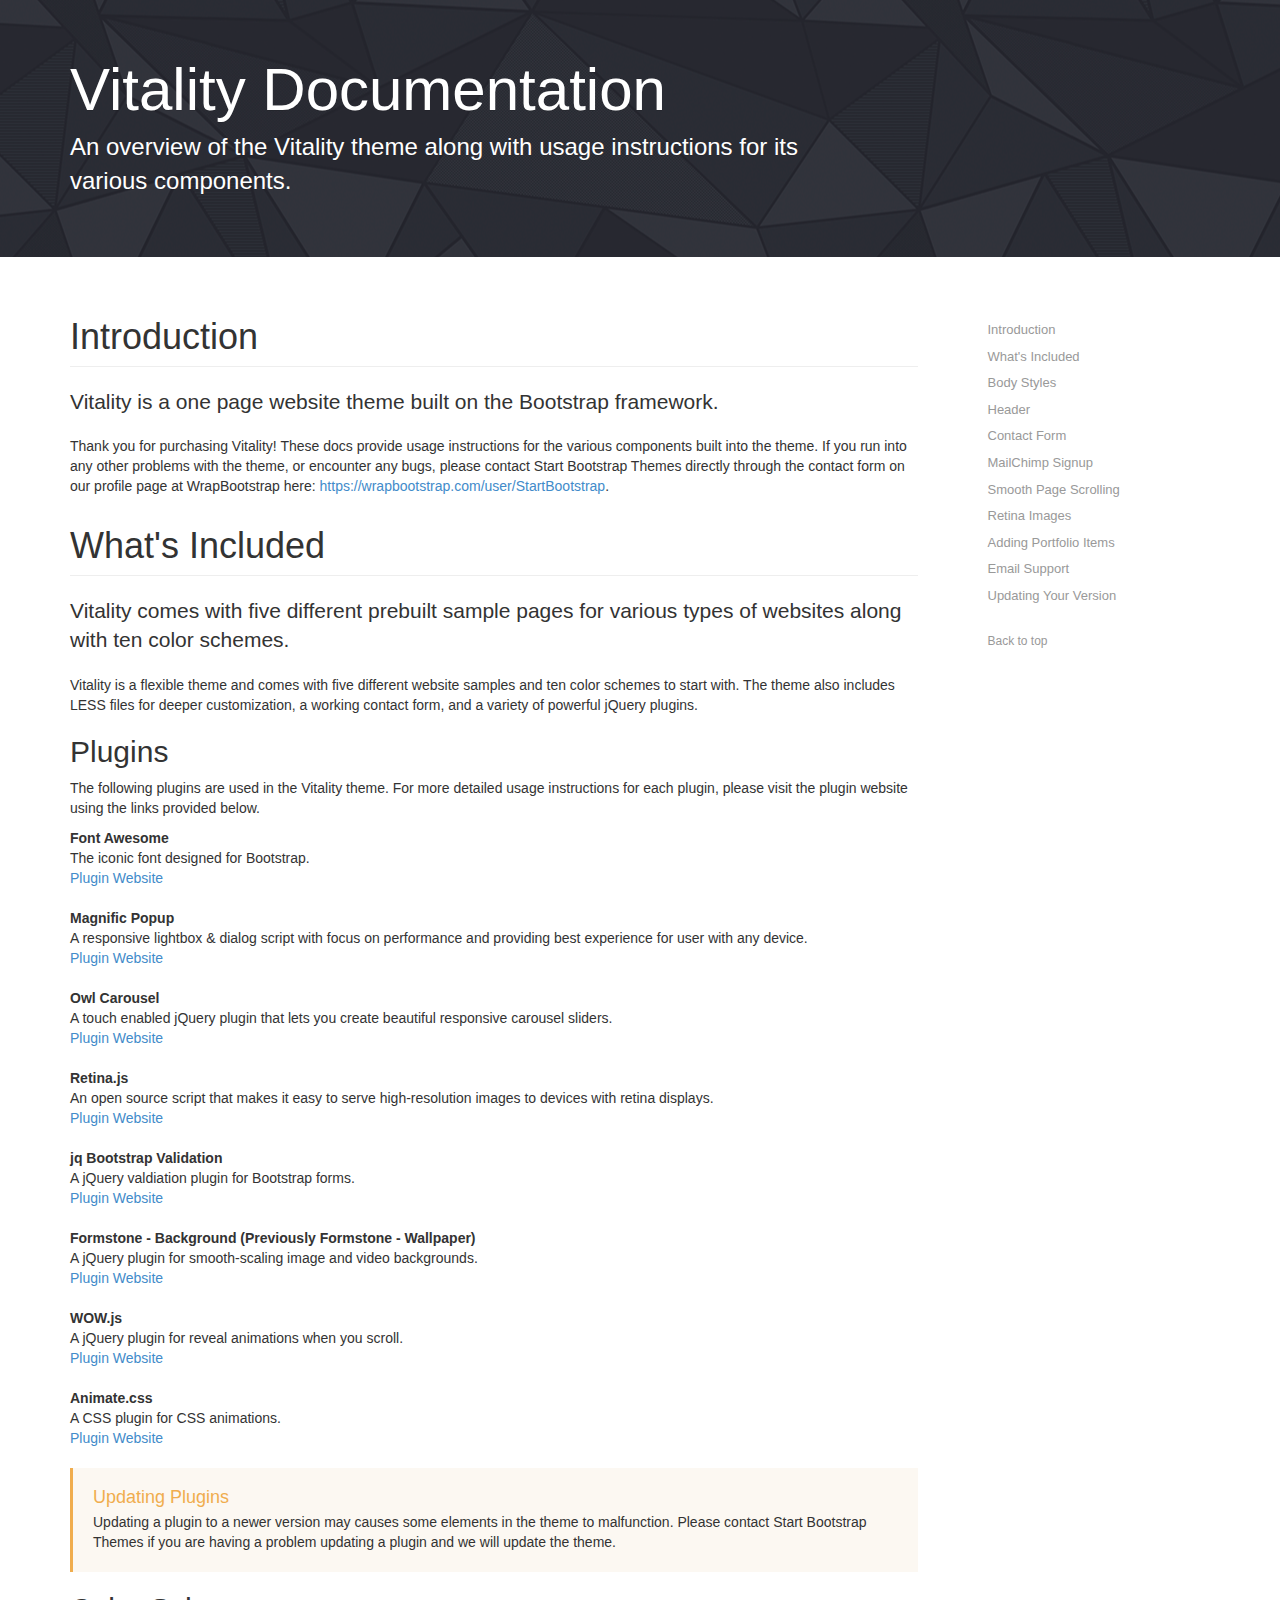
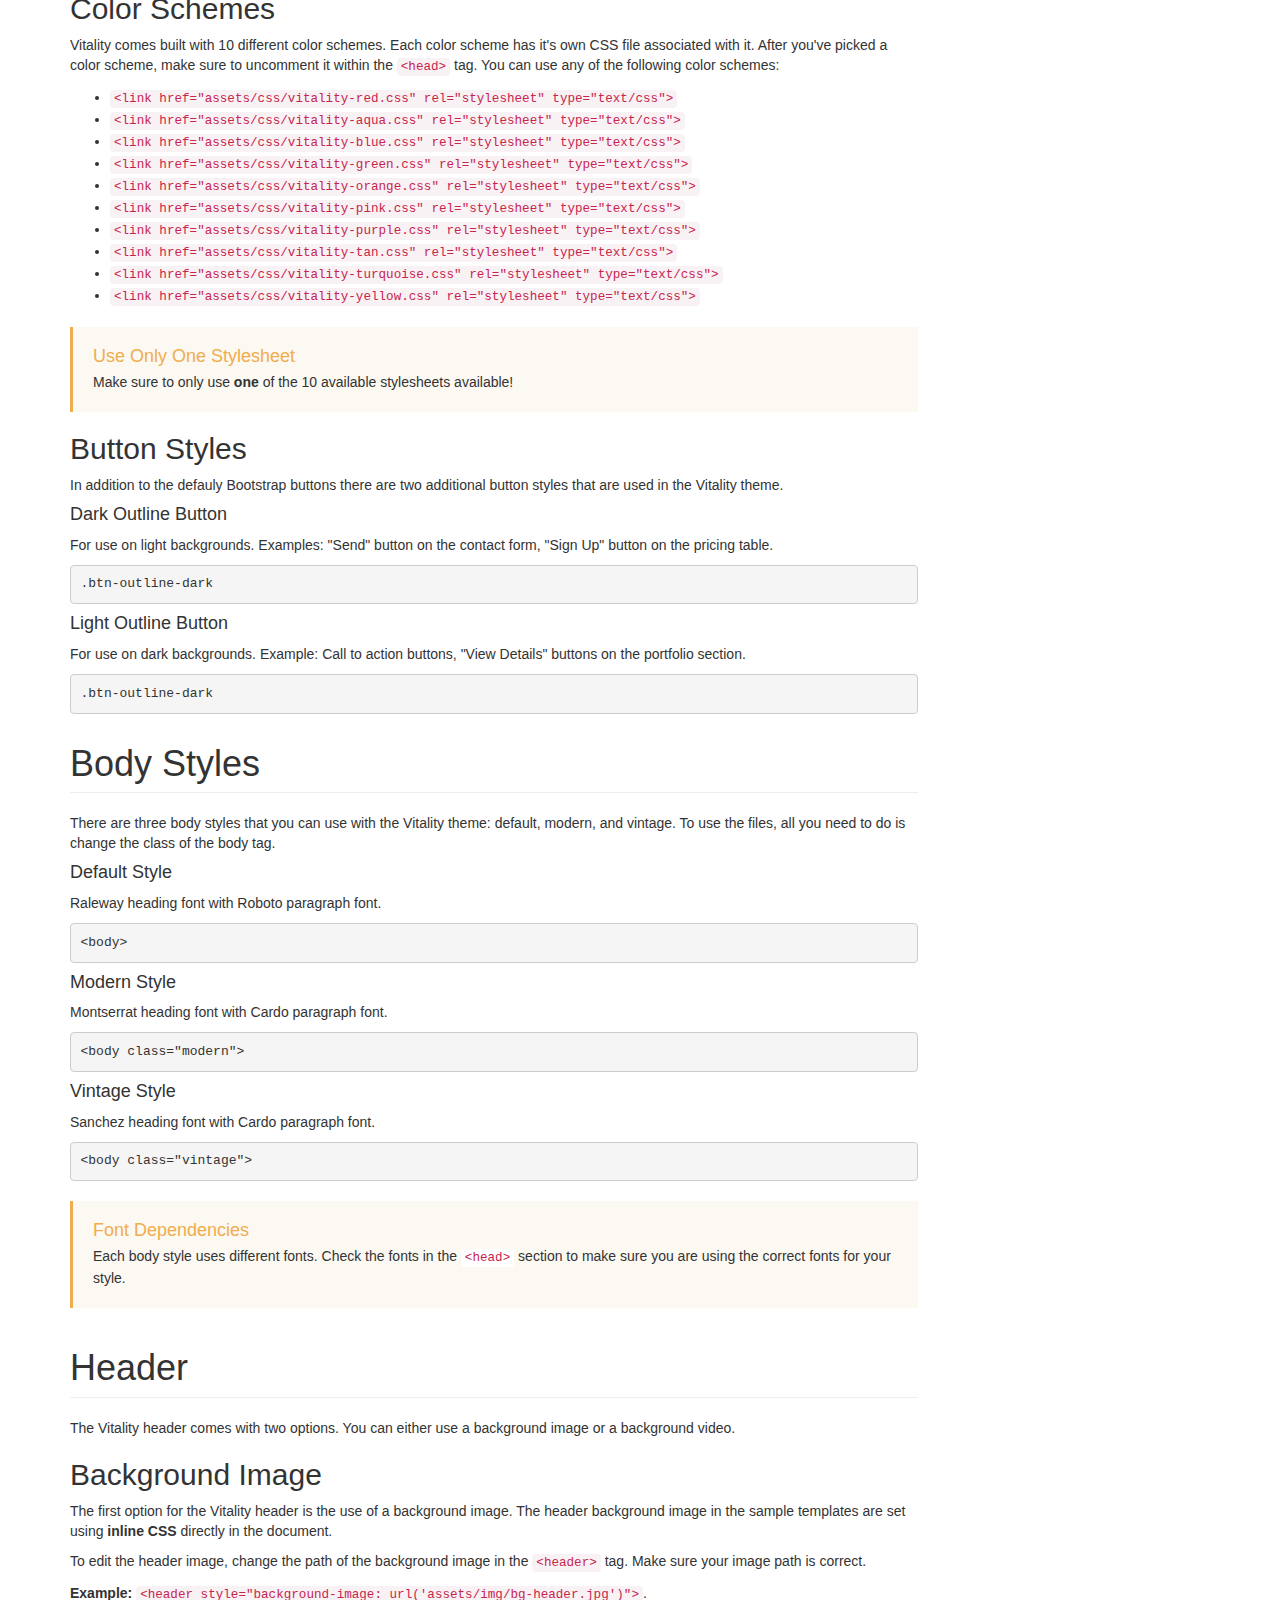
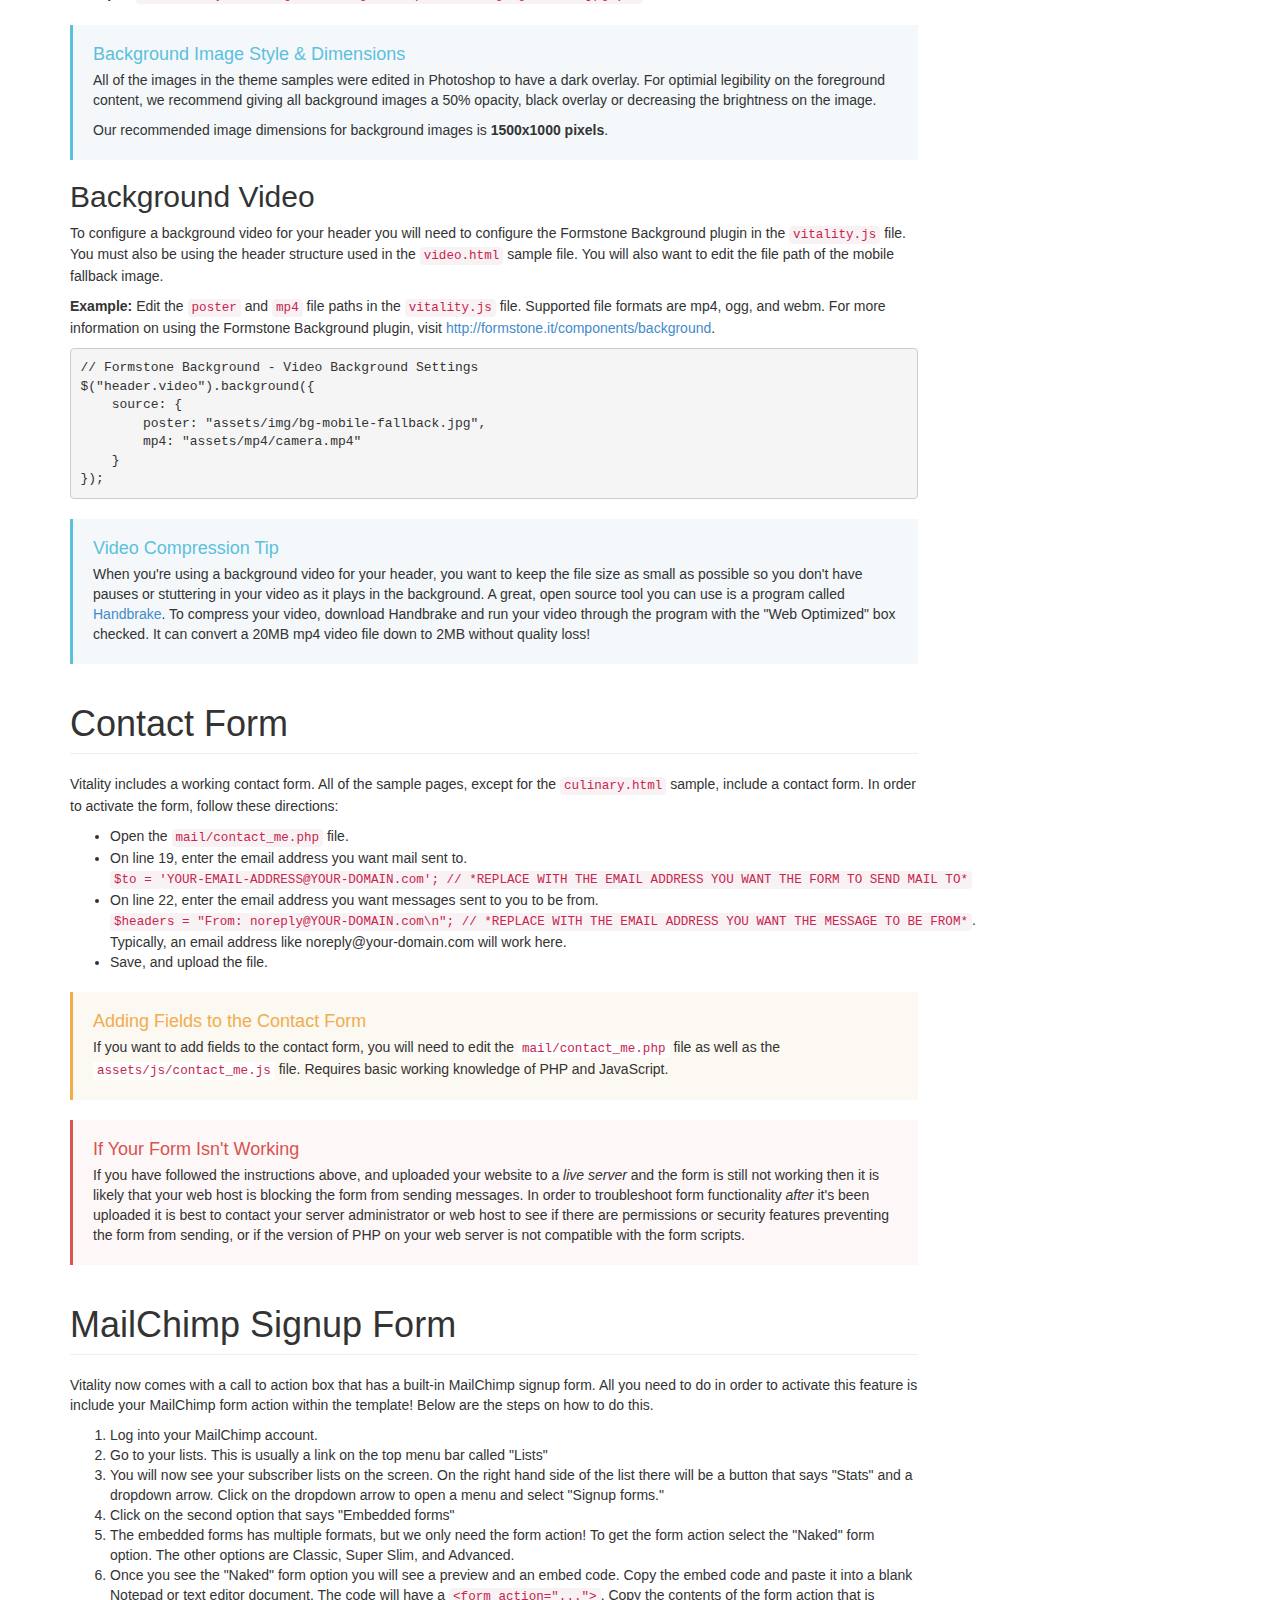
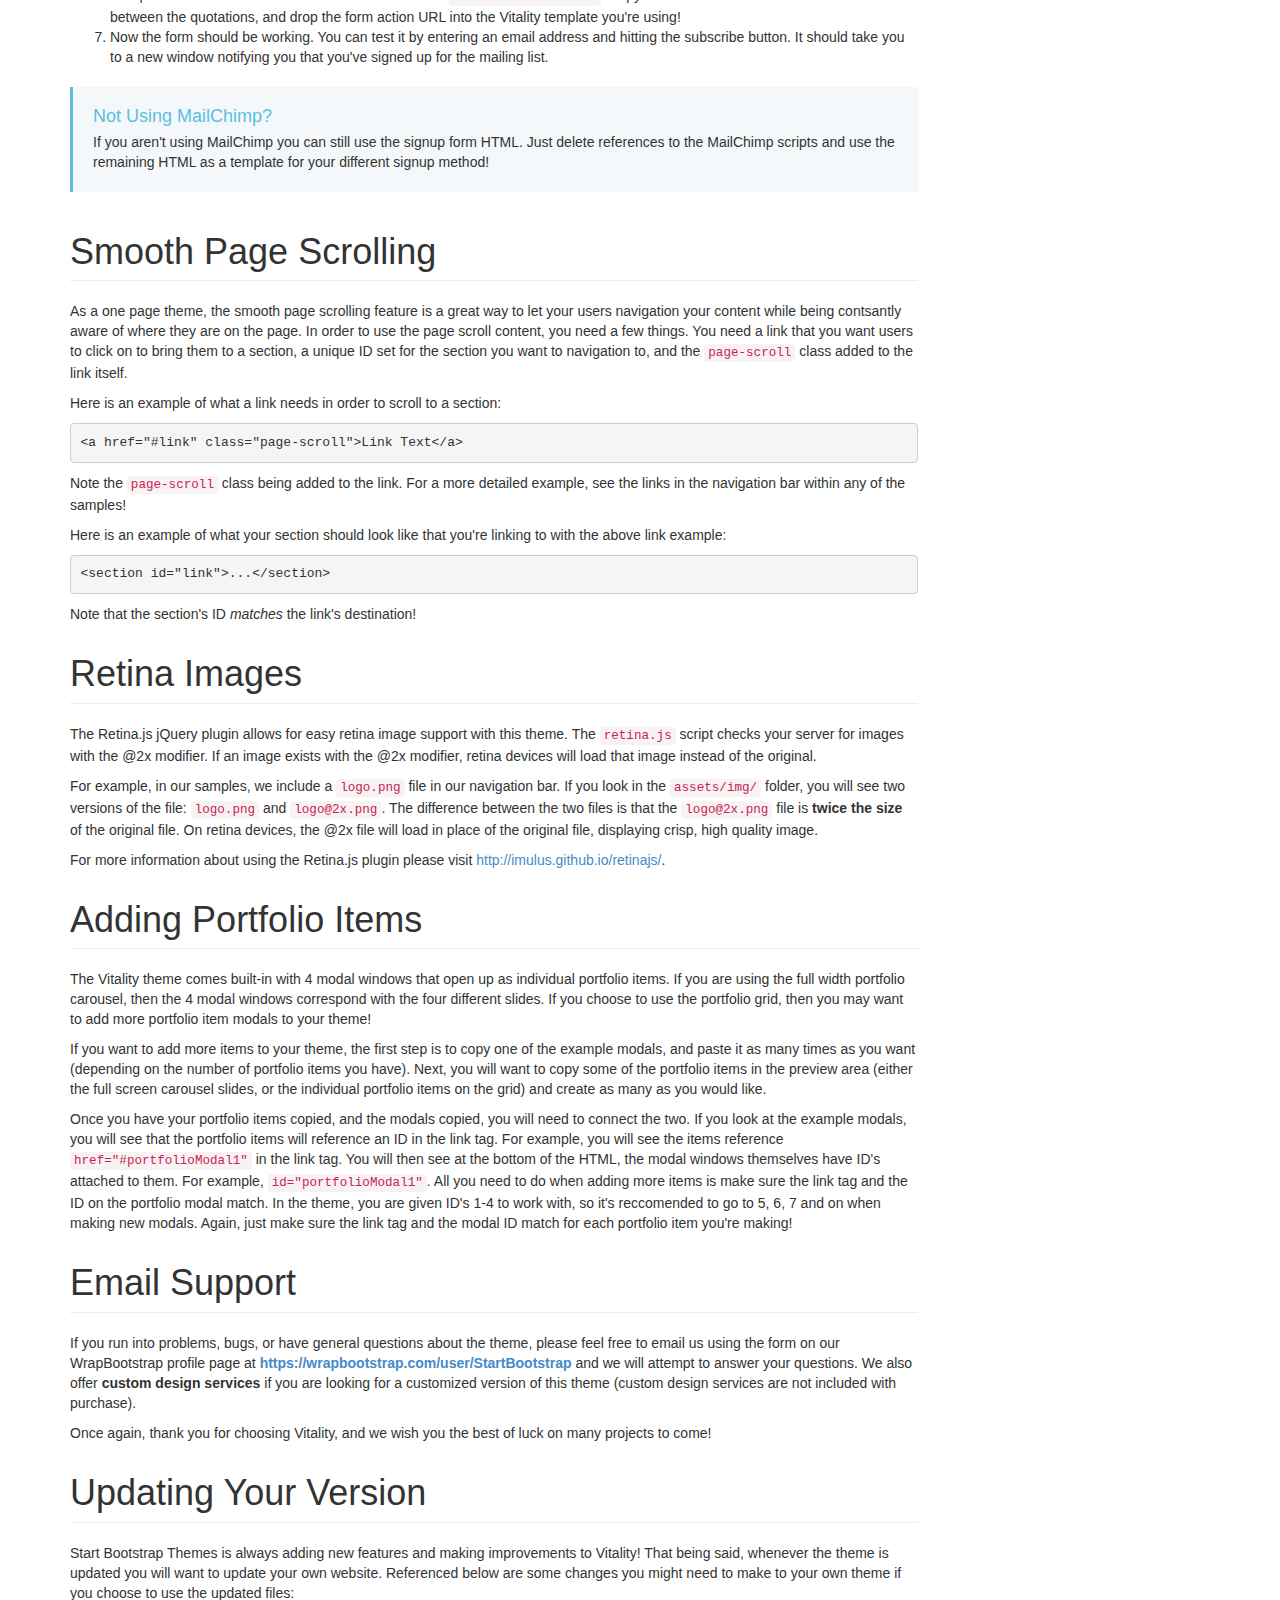
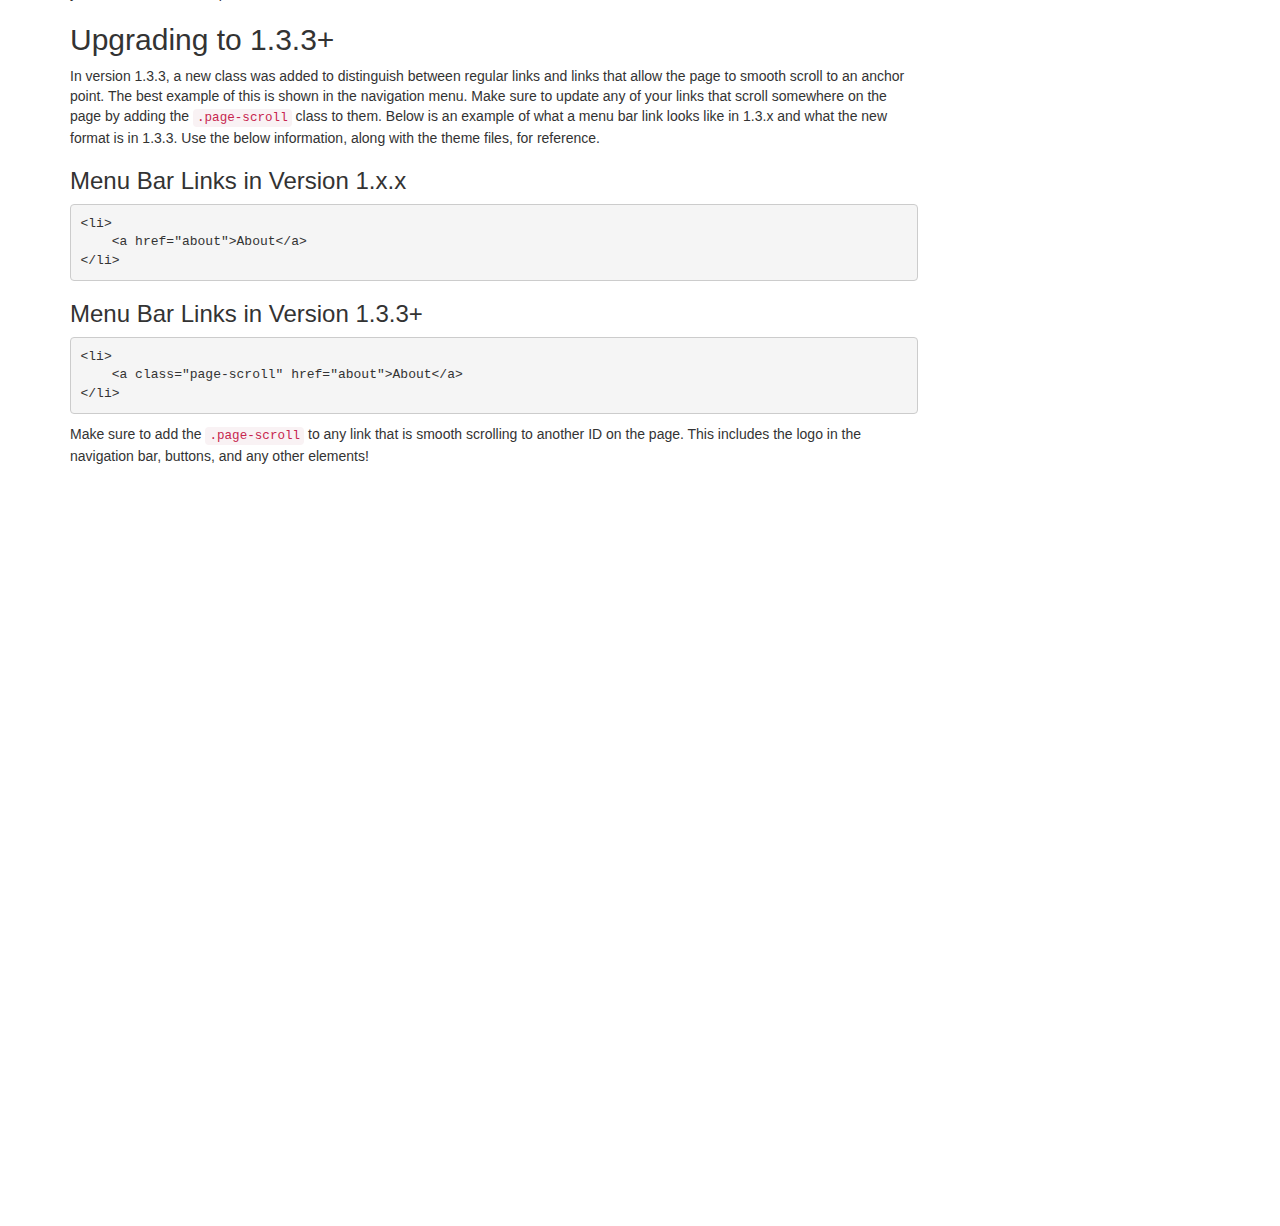
<file: docs/index.html>
<!DOCTYPE html>
<html lang="en">

<head>

    <meta charset="utf-8">
    <meta name="viewport" content="width=device-width, initial-scale=1.0, user-scalable=no">
    <meta name="description" content="">
    <meta name="author" content="">

    <title>Vitality Documentation</title>

    <!-- Bootstrap Core CSS -->
    <link href="css/bootstrap.min.css" rel="stylesheet" type="text/css">
    <link href="css/docs.min.css" rel="stylesheet" type="text/css">

    <!-- IE8 support for HTML5 elements and media queries -->
    <!--[if lt IE 9]>
      <script src="https://oss.maxcdn.com/libs/html5shiv/3.7.0/html5shiv.js"></script>
      <script src="https://oss.maxcdn.com/libs/respond.js/1.3.0/respond.min.js"></script>
    <![endif]-->

    <!-- Custom Docs Styles -->
    <style>
    .spacer {
        height: 750px;
    }
    .bs-docs-header {
        background: url('img/bg.gif') center center scroll repeat;
        color: #fff;
    }
    </style>

</head>

<body class="top">

    <!-- Docs page layout -->
    <div class="bs-docs-header" id="content">
        <div class="container">
            <h1>Vitality Documentation</h1>
            <p>An overview of the Vitality theme along with usage instructions for its various components.</p>
        </div>
    </div>

    <div class="container bs-docs-container">

        <div class="row">

            <div class="col-md-9" role="main">

                <div class="bs-docs-section">

                    <!-- Introduction Section -->
                    <h1 id="introduction" class="page-header">Introduction</h1>
                    <p class="lead">Vitality is a one page website theme built on the Bootstrap framework.</p>
                    <p>Thank you for purchasing Vitality! These docs provide usage instructions for the various components built into the theme. If you run into any other problems with the theme, or encounter any bugs, please contact Start Bootstrap Themes directly through the contact form on our profile page at WrapBootstrap here: <a href="https://wrapbootstrap.com/user/StartBootstrap">https://wrapbootstrap.com/user/StartBootstrap</a>.</p>

                    <!-- What's Included Section -->
                    <h1 id="whats-included" class="page-header">What's Included</h1>
                    <p class="lead">Vitality comes with five different prebuilt sample pages for various types of websites along with ten color schemes.</p>
                    <p>Vitality is a flexible theme and comes with five different website samples and ten color schemes to start with. The theme also includes LESS files for deeper customization, a working contact form, and a variety of powerful jQuery plugins.</p>

                    <h2 id="whats-included-plugins">Plugins</h2>
                    <p>The following plugins are used in the Vitality theme. For more detailed usage instructions for each plugin, please visit the plugin website using the links provided below.</p>
                    <dl>
                        <dt>Font Awesome</dt>
                        <dl>The iconic font designed for Bootstrap.<br><a href="http://fontawesome.io/">Plugin Website</a>
                        </dl>
                        <dt>Magnific Popup</dt>
                        <dl>A responsive lightbox &amp; dialog script with focus on performance and providing best experience for user with any device.<br><a href="http://dimsemenov.com/plugins/magnific-popup/">Plugin Website</a>
                        </dl>
                        <dt>Owl Carousel</dt>
                        <dl>A touch enabled jQuery plugin that lets you create beautiful responsive carousel sliders.<br><a href="https://github.com/OwlFonk/OwlCarousel">Plugin Website</a>
                        </dl>
                        <dt>Retina.js</dt>
                        <dl>An open source script that makes it easy to serve high-resolution images to devices with retina displays.<br><a href="http://imulus.github.io/retinajs/">Plugin Website</a>
                        </dl>
                        <dt>jq Bootstrap Validation</dt>
                        <dl>A jQuery valdiation plugin for Bootstrap forms.<br><a href="http://reactiveraven.github.io/jqBootstrapValidation/">Plugin Website</a>
                        </dl>
                        <dt>Formstone - Background (Previously Formstone - Wallpaper)</dt>
                        <dl>A jQuery plugin for smooth-scaling image and video backgrounds.<br><a href="http://formstone.it/components/background/">Plugin Website</a>
                        </dl>
                        <dt>WOW.js</dt>
                        <dl>A jQuery plugin for reveal animations when you scroll.<br><a href="http://mynameismatthieu.com/WOW/">Plugin Website</a>
                        </dl>
                        <dt>Animate.css</dt>
                        <dl>A CSS plugin for CSS animations.<br><a href="http://daneden.github.io/animate.css/">Plugin Website</a>
                        </dl>
                    </dl>

                    <div class="bs-callout bs-callout-warning">
                        <h4>Updating Plugins</h4>
                        <p>Updating a plugin to a newer version may causes some elements in the theme to malfunction. Please contact Start Bootstrap Themes if you are having a problem updating a plugin and we will update the theme.</p>
                    </div>

                    <!-- What's Included Section - Color Schemes -->
                    <h2 id="whats-included-color-schemes">Color Schemes</h2>
                    <p>Vitality comes built with 10 different color schemes. Each color scheme has it's own CSS file associated with it. After you've picked a color scheme, make sure to uncomment it within the <code>&lt;head&gt;</code> tag. You can use any of the following color schemes:</p>
                    <ul>
                        <li>
                            <code>&lt;link href="assets/css/vitality-red.css" rel="stylesheet" type="text/css"&gt;</code>
                        </li>
                        <li>
                            <code>&lt;link href="assets/css/vitality-aqua.css" rel="stylesheet" type="text/css"&gt;</code>
                        </li>
                        <li>
                            <code>&lt;link href="assets/css/vitality-blue.css" rel="stylesheet" type="text/css"&gt;</code>
                        </li>
                        <li>
                            <code>&lt;link href="assets/css/vitality-green.css" rel="stylesheet" type="text/css"&gt;</code>
                        </li>
                        <li>
                            <code>&lt;link href="assets/css/vitality-orange.css" rel="stylesheet" type="text/css"&gt;</code>
                        </li>
                        <li>
                            <code>&lt;link href="assets/css/vitality-pink.css" rel="stylesheet" type="text/css"&gt;</code>
                        </li>
                        <li>
                            <code>&lt;link href="assets/css/vitality-purple.css" rel="stylesheet" type="text/css"&gt;</code>
                        </li>
                        <li>
                            <code>&lt;link href="assets/css/vitality-tan.css" rel="stylesheet" type="text/css"&gt;</code>
                        </li>
                        <li>
                            <code>&lt;link href="assets/css/vitality-turquoise.css" rel="stylesheet" type="text/css"&gt;</code>
                        </li>
                        <li>
                            <code>&lt;link href="assets/css/vitality-yellow.css" rel="stylesheet" type="text/css"&gt;</code>
                        </li>
                    </ul>

                    <div class="bs-callout bs-callout-warning">
                        <h4>Use Only One Stylesheet</h4>
                        <p>Make sure to only use <strong>one</strong> of the 10 available stylesheets available!</p>
                    </div>

                    <!-- What's Included Section - Button Styles -->
                    <h2 id="whats-included-button-styles">Button Styles</h2>
                    <p>In addition to the defauly Bootstrap buttons there are two additional button styles that are used in the Vitality theme.</p>
                    <h4>Dark Outline Button</h4>
                    <p>For use on light backgrounds. Examples: "Send" button on the contact form, "Sign Up" button on the pricing table.</p>
                    <pre><code>.btn-outline-dark</code></pre>

                    <h4>Light Outline Button</h4>
                    <p>For use on dark backgrounds. Example: Call to action buttons, "View Details" buttons on the portfolio section.</p>
                    <pre><code>.btn-outline-dark</code></pre>

                    <!-- Body Styles Section -->
                    <h1 id="body-styles" class="page-header">Body Styles</h1>
                    <p>There are three body styles that you can use with the Vitality theme: default, modern, and vintage. To use the files, all you need to do is change the class of the body tag.</p>
                    <h4>Default Style</h4>
                    <p>Raleway heading font with Roboto paragraph font.</p>
                    <pre><code>&lt;body&gt;</code></pre>
                    <h4>Modern Style</h4>
                    <p>Montserrat heading font with Cardo paragraph font.</p>
                    <pre><code>&lt;body class="modern"&gt;</code></pre>
                    <p></p>
                    <h4>Vintage Style</h4>
                    <p>Sanchez heading font with Cardo paragraph font.</p>
                    <pre><code>&lt;body class="vintage"&gt;</code></pre>

                    <div class="bs-callout bs-callout-warning">
                        <h4>Font Dependencies</h4>
                        <p>Each body style uses different fonts. Check the fonts in the <code>&lt;head&gt;</code> section to make sure you are using the correct fonts for your style.</p>
                    </div>

                    <!-- Header Section -->
                    <h1 id="header" class="page-header">Header</h1>
                    <p>The Vitality header comes with two options. You can either use a background image or a background video.</p>

                    <!-- Header Section - Background Image -->
                    <h2 id="header-image">Background Image</h2>
                    <p>The first option for the Vitality header is the use of a background image. The header background image in the sample templates are set using <strong>inline CSS</strong> directly in the document.</p>
                    <p>To edit the header image, change the path of the background image in the <code>&lt;header&gt;</code> tag. Make sure your image path is correct.</p>
                    <p><strong>Example: </strong><code>&lt;header style="background-image: url('assets/img/bg-header.jpg')"&gt;</code>.</p>

                    <div class="bs-callout bs-callout-info">
                        <h4>Background Image Style &amp; Dimensions</h4>
                        <p>All of the images in the theme samples were edited in Photoshop to have a dark overlay. For optimial legibility on the foreground content, we recommend giving all background images a 50% opacity, black overlay or decreasing the brightness on the image.</p>
                        <p>Our recommended image dimensions for background images is <strong>1500x1000 pixels</strong>.</p>
                    </div>

                    <!-- Header Section - Background Video -->
                    <h2 id="header-video">Background Video</h2>
                    <p>To configure a background video for your header you will need to configure the Formstone Background plugin in the <code>vitality.js</code> file. You must also be using the header structure used in the <code>video.html</code> sample file. You will also want to edit the file path of the mobile fallback image.</p>
                    <p><strong>Example:</strong> Edit the <code>poster</code> and <code>mp4</code> file paths in the <code>vitality.js</code> file. Supported file formats are mp4, ogg, and webm. For more information on using the Formstone Background plugin, visit <a href="http://formstone.it/components/background/">http://formstone.it/components/background</a>.</p>
                    <pre><code>// Formstone Background - Video Background Settings
$("header.video").background({
    source: {
        poster: "assets/img/bg-mobile-fallback.jpg",
        mp4: "assets/mp4/camera.mp4"
    }
});</code></pre>

                    <div class="bs-callout bs-callout-info">
                        <h4>Video Compression Tip</h4>
                        <p>When you're using a background video for your header, you want to keep the file size as small as possible so you don't have pauses or stuttering in your video as it plays in the background. A great, open source tool you can use is a program called <a href="https://handbrake.fr/">Handbrake</a>. To compress your video, download Handbrake and run your video through the program with the "Web Optimized" box checked. It can convert a 20MB mp4 video file down to 2MB without quality loss!</p>
                    </div>

                    <!-- Contact Form Section -->
                    <h1 id="contact-form" class="page-header">Contact Form</h1>
                    <p>Vitality includes a working contact form. All of the sample pages, except for the <code>culinary.html</code> sample, include a contact form. In order to activate the form, follow these directions:</p>
                    <ul>
                        <li>Open the <code>mail/contact_me.php</code> file.</li>
                        <li>On line 19, enter the email address you want mail sent to. <code>$to = 'YOUR-EMAIL-ADDRESS@YOUR-DOMAIN.com'; // *REPLACE WITH THE EMAIL ADDRESS YOU WANT THE FORM TO SEND MAIL TO*</code>
                        </li>
                        <li>On line 22, enter the email address you want messages sent to you to be from. <code>$headers = "From: noreply@YOUR-DOMAIN.com\n"; // *REPLACE WITH THE EMAIL ADDRESS YOU WANT THE MESSAGE TO BE FROM*</code>. Typically, an email address like noreply@your-domain.com will work here.</li>
                        <li>Save, and upload the file.</li>
                    </ul>

                    <div class="bs-callout bs-callout-warning">
                        <h4>Adding Fields to the Contact Form</h4>
                        <p>If you want to add fields to the contact form, you will need to edit the <code>mail/contact_me.php</code> file as well as the <code>assets/js/contact_me.js</code> file. Requires basic working knowledge of PHP and JavaScript.</p>
                    </div>

                    <div class="bs-callout bs-callout-danger">
                        <h4>If Your Form Isn't Working</h4>
                        <p>If you have followed the instructions above, and uploaded your website to a <em>live server</em> and the form is still not working then it is likely that your web host is blocking the form from sending messages. In order to troubleshoot form functionality <em>after</em> it's been uploaded it is best to contact your server administrator or web host to see if there are permissions or security features preventing the form from sending, or if the version of PHP on your web server is not compatible with the form scripts.</p>
                    </div>

                    <!-- MailChimp Form Section -->
                    <h1 id="mailchimp" class="page-header">MailChimp Signup Form</h1>

                    <p>Vitality now comes with a call to action box that has a built-in MailChimp signup form. All you need to do in order to activate this feature is include your MailChimp form action within the template! Below are the steps on how to do this.</p>

                    <ol>
                        <li>Log into your MailChimp account.</li>
                        <li>Go to your lists. This is usually a link on the top menu bar called "Lists"</li>
                        <li>You will now see your subscriber lists on the screen. On the right hand side of the list there will be a button that says "Stats" and a dropdown arrow. Click on the dropdown arrow to open a menu and select "Signup forms."</li>
                        <li>Click on the second option that says "Embedded forms"</li>
                        <li>The embedded forms has multiple formats, but we only need the form action! To get the form action select the "Naked" form option. The other options are Classic, Super Slim, and Advanced.</li>
                        <li>Once you see the "Naked" form option you will see a preview and an embed code. Copy the embed code and paste it into a blank Notepad or text editor document. The code will have a <code>&lt;form action="..."&gt;</code>. Copy the contents of the form action that is between the quotations, and drop the form action URL into the Vitality template you're using!</li>
                        <li>Now the form should be working. You can test it by entering an email address and hitting the subscribe button. It should take you to a new window notifying you that you've signed up for the mailing list.</li>
                    </ol>

                    <div class="bs-callout bs-callout-info">
                        <h4>Not Using MailChimp?</h4>
                        <p>If you aren't using MailChimp you can still use the signup form HTML. Just delete references to the MailChimp scripts and use the remaining HTML as a template for your different signup method!</p>
                    </div>

                    <h1 id="page-scrolling" class="page-header">Smooth Page Scrolling</h1>
                    <p>As a one page theme, the smooth page scrolling feature is a great way to let your users navigation your content while being contsantly aware of where they are on the page. In order to use the page scroll content, you need a few things. You need a link that you want users to click on to bring them to a section, a unique ID set for the section you want to navigation to, and the <code>page-scroll</code> class added to the link itself.</p>
                    <p>Here is an example of what a link needs in order to scroll to a section:</p>
                    <pre><code>&lt;a href="#link" class="page-scroll"&gt;Link Text&lt;/a&gt;</code></pre>
                    <p>Note the <code>page-scroll</code> class being added to the link. For a more detailed example, see the links in the navigation bar within any of the samples!</p>
                    <p>Here is an example of what your section should look like that you're linking to with the above link example:</p>
                    <pre><code>&lt;section id="link"&gt;...&lt;/section&gt;</code></pre>
                    <p>Note that the section's ID <em>matches</em> the link's destination!</p>

                    <h1 id="retina-images" class="page-header">Retina Images</h1>
                    <p>The Retina.js jQuery plugin allows for easy retina image support with this theme. The <code>retina.js</code> script checks your server for images with the @2x modifier. If an image exists with the @2x modifier, retina devices will load that image instead of the original.</p>
                    <p>For example, in our samples, we include a <code>logo.png</code> file in our navigation bar. If you look in the <code>assets/img/</code> folder, you will see two versions of the file: <code>logo.png</code> and <code>logo@2x.png</code>. The difference between the two files is that the <code>logo@2x.png</code> file is <strong>twice the size</strong> of the original file. On retina devices, the @2x file will load in place of the original file, displaying crisp, high quality image.</p>
                    <p>For more information about using the Retina.js plugin please visit <a href="http://imulus.github.io/retinajs/">http://imulus.github.io/retinajs/</a>.</p>

                    <h1 id="portfolio" class="page-header">Adding Portfolio Items</h1>
                    <p>The Vitality theme comes built-in with 4 modal windows that open up as individual portfolio items. If you are using the full width portfolio carousel, then the 4 modal windows correspond with the four different slides. If you choose to use the portfolio grid, then you may want to add more portfolio item modals to your theme!</p>
                    <p>If you want to add more items to your theme, the first step is to copy one of the example modals, and paste it as many times as you want (depending on the number of portfolio items you have). Next, you will want to copy some of the portfolio items in the preview area (either the full screen carousel slides, or the individual portfolio items on the grid) and create as many as you would like.</p>
                    <p>Once you have your portfolio items copied, and the modals copied, you will need to connect the two. If you look at the example modals, you will see that the portfolio items will reference an ID in the link tag. For example, you will see the items reference <code>href="#portfolioModal1"</code> in the link tag. You will then see at the bottom of the HTML, the modal windows themselves have ID's attached to them. For example, <code>id="portfolioModal1"</code>. All you need to do when adding more items is make sure the link tag and the ID on the portfolio modal match. In the theme, you are given ID's 1-4 to work with, so it's reccomended to go to 5, 6, 7 and on when making new modals. Again, just make sure the link tag and the modal ID match for each portfolio item you're making!</p>

                    <h1 id="email-support" class="page-header">Email Support</h1>
                    <p>If you run into problems, bugs, or have general questions about the theme, please feel free to email us using the form on our WrapBootstrap profile page at <strong><a href="https://wrapbootstrap.com/user/StartBootstrap">https://wrapbootstrap.com/user/StartBootstrap</a></strong> and we will attempt to answer your questions. We also offer <strong>custom design services</strong> if you are looking for a customized version of this theme (custom design services are not included with purchase).</p>
                    <p>Once again, thank you for choosing Vitality, and we wish you the best of luck on many projects to come!</p>

                    <h1 id="versions" class="page-header">Updating Your Version</h1>
                    <p>Start Bootstrap Themes is always adding new features and making improvements to Vitality! That being said, whenever the theme is updated you will want to update your own website. Referenced below are some changes you might need to make to your own theme if you choose to use the updated files:</p>
                    <h2 id="versions1">Upgrading to 1.3.3+</h2>
                    <p>In version 1.3.3, a new class was added to distinguish between regular links and links that allow the page to smooth scroll to an anchor point. The best example of this is shown in the navigation menu. Make sure to update any of your links that scroll somewhere on the page by adding the <code>.page-scroll</code> class to them. Below is an example of what a menu bar link looks like in 1.3.x and what the new format is in 1.3.3. Use the below information, along with the theme files, for reference.</p>
                    <h3>Menu Bar Links in Version 1.x.x</h3>
                    <pre><code>&lt;li&gt;
    &lt;a href="about"&gt;About&lt;/a&gt;
&lt;/li&gt;</code></pre>

                    <h3>Menu Bar Links in Version 1.3.3+</h3>
                    <pre><code>&lt;li&gt;
    &lt;a class="page-scroll" href="about"&gt;About&lt;/a&gt;
&lt;/li&gt;</code></pre>

                    <p>Make sure to add the <code>.page-scroll</code> to any link that is smooth scrolling to another ID on the page. This includes the logo in the navigation bar, buttons, and any other elements!</p>


                    <div class="spacer"></div>

                </div>
                <!-- /.bs-docs-section -->

            </div>
            <!-- /.col-md-9 -->

            <div class="col-md-3">
                <div class="bs-docs-sidebar">
                    <ul class="nav bs-docs-sidenav">
                        <li>
                            <a href="#introduction">Introduction</a>
                        </li>
                        <li>
                            <a href="#whats-included">What's Included</a>
                            <ul class="nav">
                                <li>
                                    <a href="#whats-included-plugins">Plugins</a>
                                </li>
                                <li>
                                    <a href="#whats-included-color-schemes">Color Schemes</a>
                                </li>
                                <li>
                                    <a href="#whats-included-button-styles">Button Styles</a>
                                </li>
                            </ul>
                        </li>
                        <li>
                            <a href="#body-styles">Body Styles</a>
                        </li>
                        <li>
                            <a href="#header">Header</a>
                            <ul class="nav">
                                <li>
                                    <a href="#header-image">Background Image</a>
                                </li>
                                <li>
                                    <a href="#header-video">Background Video</a>
                                </li>
                            </ul>
                        </li>
                        <li>
                            <a href="#contact-form">Contact Form</a>
                        </li>
                        <li>
                            <a href="#mailchimp">MailChimp Signup</a>
                        </li>
                        <li>
                            <a href="#page-scrolling">Smooth Page Scrolling</a>
                        </li>
                        <li>
                            <a href="#retina-images">Retina Images</a>
                        </li>
                        <li>
                            <a href="#portfolio">Adding Portfolio Items</a>
                        </li>
                        <li>
                            <a href="#email-support">Email Support</a>
                        </li>
                        <li>
                            <a href="#versions">Updating Your Version</a>
                            <ul class="nav">
                                <li>
                                    <a href="#versions1">Updating to 1.3.3+</a>
                                </li>
                            </ul>
                        </li>
                    </ul>
                    <a class="back-to-top" href="#top">Back to top</a>
                </div>
            </div>
            <!-- /.col-md-3 -->

        </div>
        <!-- /.row -->

    </div>
    <!-- /.container -->

    <!-- Core Scripts -->
    <script src="js/jquery-1.10.2.js"></script>
    <script src="js/bootstrap.min.js"></script>
    <script src="js/docs.min.js"></script>

</body>

</html>
</file>
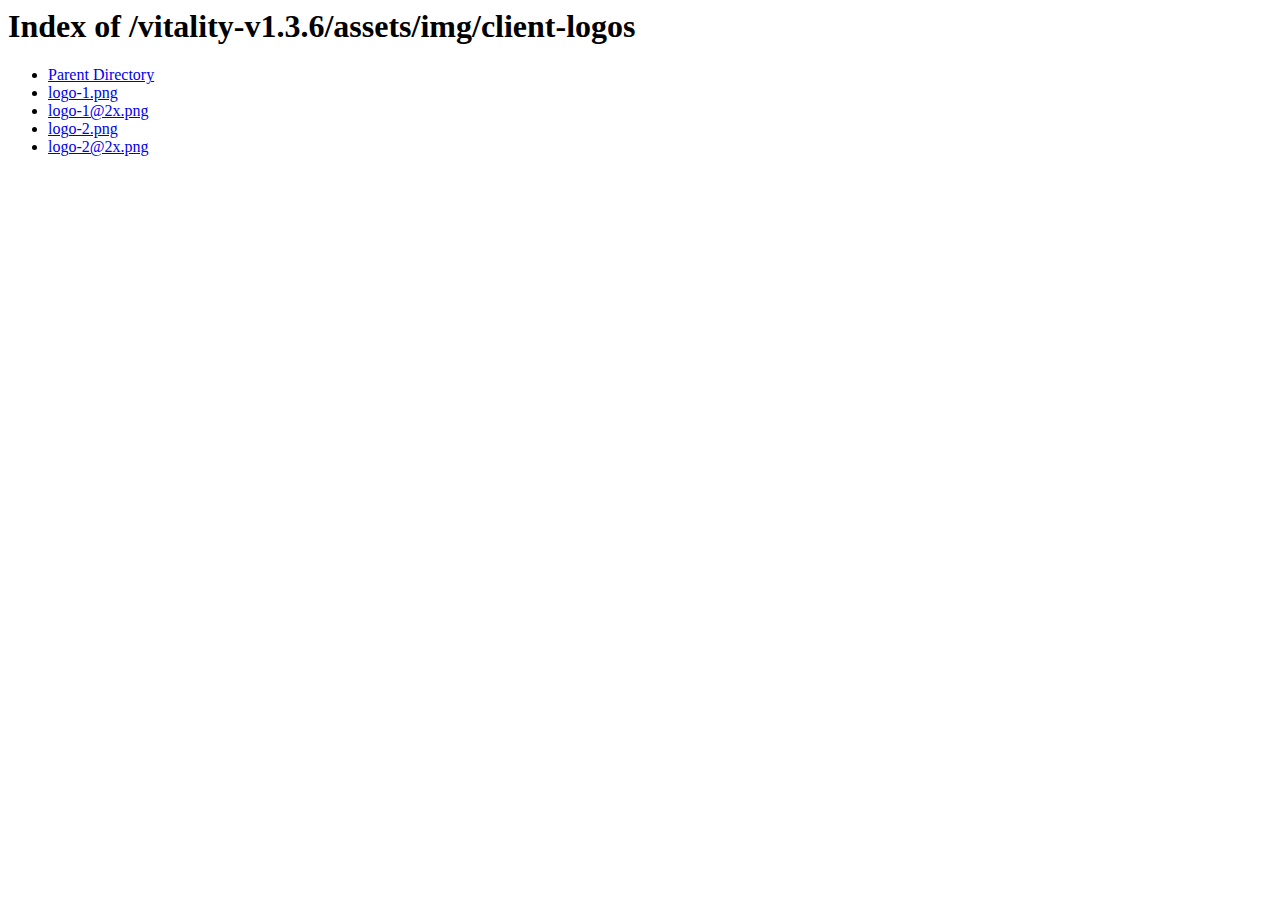
<file: assets/img/client-logos/index.html>
<!DOCTYPE HTML PUBLIC "-//W3C//DTD HTML 3.2 Final//EN">
<html>
 <head>
  <title>Index of /vitality-v1.3.6/assets/img/client-logos</title>
 </head>
 <body>
<h1>Index of /vitality-v1.3.6/assets/img/client-logos</h1>
<ul><li><a href="/vitality-v1.3.6/assets/img/"> Parent Directory</a></li>
<li><a href="logo-1.png"> logo-1.png</a></li>
<li><a href="logo-1@2x.png"> logo-1@2x.png</a></li>
<li><a href="logo-2.png"> logo-2.png</a></li>
<li><a href="logo-2@2x.png"> logo-2@2x.png</a></li>
</ul>
</body></html>
</file>
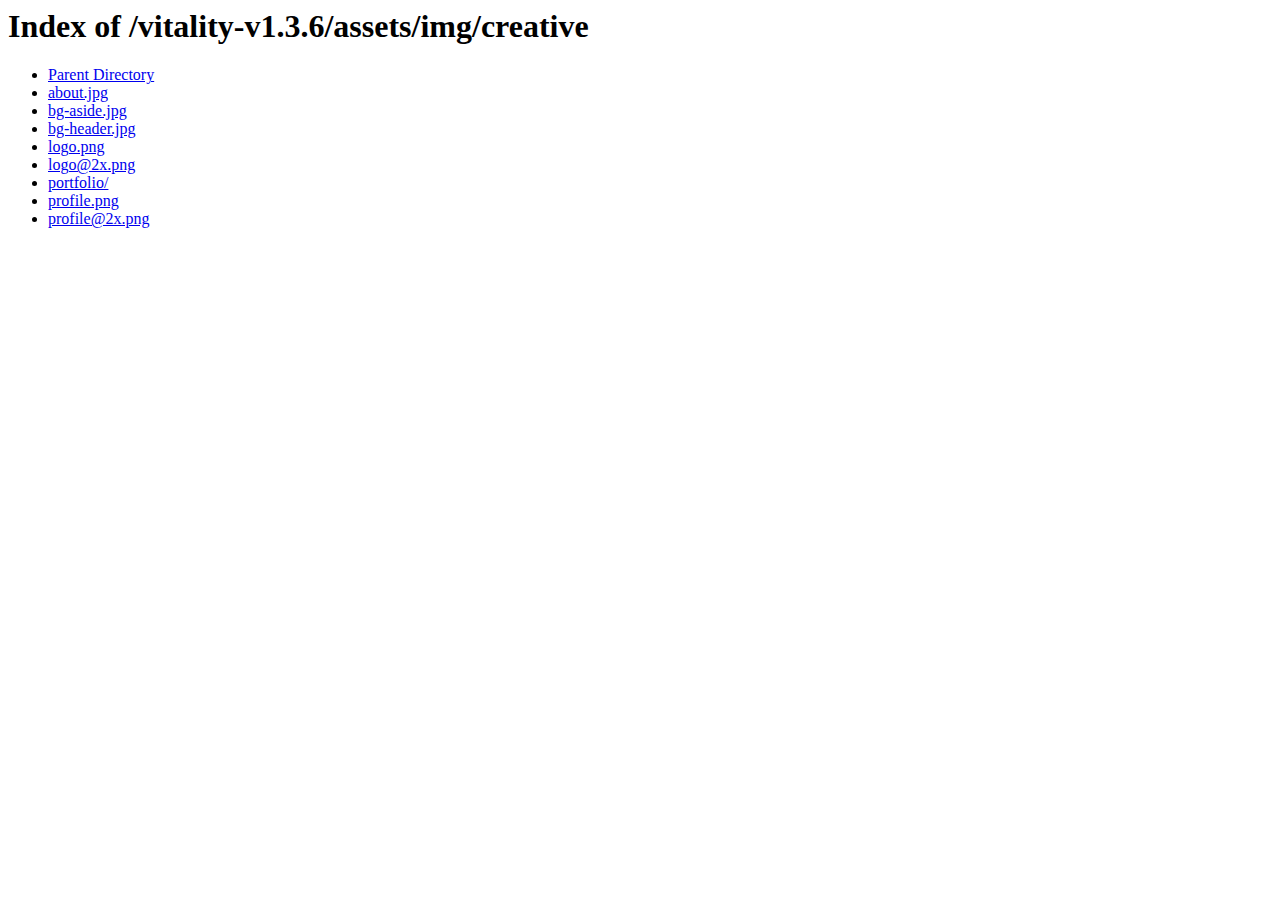
<file: assets/img/creative/index.html>
<!DOCTYPE HTML PUBLIC "-//W3C//DTD HTML 3.2 Final//EN">
<html>
 <head>
  <title>Index of /vitality-v1.3.6/assets/img/creative</title>
 </head>
 <body>
<h1>Index of /vitality-v1.3.6/assets/img/creative</h1>
<ul><li><a href="/vitality-v1.3.6/assets/img/"> Parent Directory</a></li>
<li><a href="about.jpg"> about.jpg</a></li>
<li><a href="bg-aside.jpg"> bg-aside.jpg</a></li>
<li><a href="bg-header.jpg"> bg-header.jpg</a></li>
<li><a href="logo.png"> logo.png</a></li>
<li><a href="logo@2x.png"> logo@2x.png</a></li>
<li><a href="portfolio/"> portfolio/</a></li>
<li><a href="profile.png"> profile.png</a></li>
<li><a href="profile@2x.png"> profile@2x.png</a></li>
</ul>
</body></html>
</file>
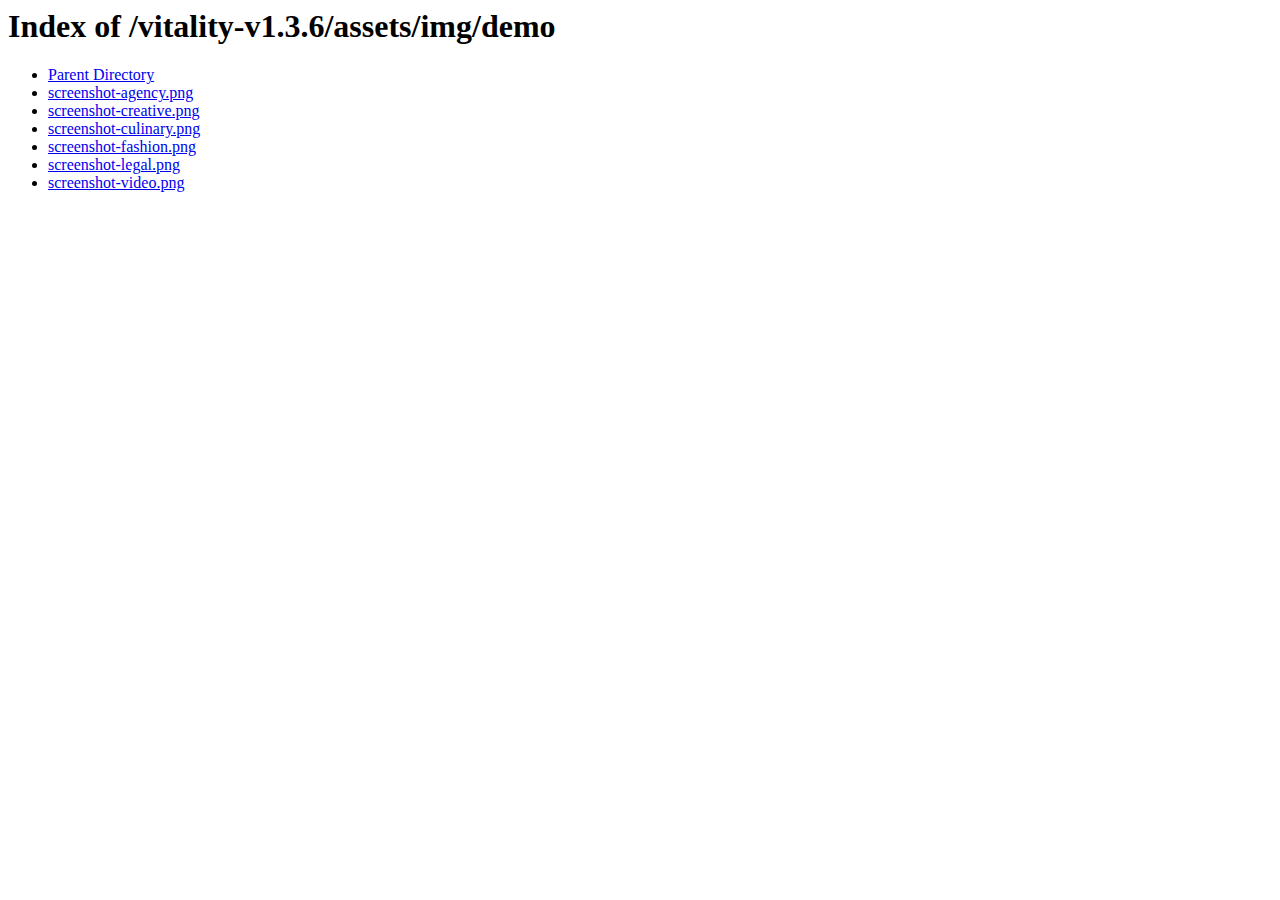
<file: assets/img/demo/index.html>
<!DOCTYPE HTML PUBLIC "-//W3C//DTD HTML 3.2 Final//EN">
<html>
 <head>
  <title>Index of /vitality-v1.3.6/assets/img/demo</title>
 </head>
 <body>
<h1>Index of /vitality-v1.3.6/assets/img/demo</h1>
<ul><li><a href="/vitality-v1.3.6/assets/img/"> Parent Directory</a></li>
<li><a href="screenshot-agency.png"> screenshot-agency.png</a></li>
<li><a href="screenshot-creative.png"> screenshot-creative.png</a></li>
<li><a href="screenshot-culinary.png"> screenshot-culinary.png</a></li>
<li><a href="screenshot-fashion.png"> screenshot-fashion.png</a></li>
<li><a href="screenshot-legal.png"> screenshot-legal.png</a></li>
<li><a href="screenshot-video.png"> screenshot-video.png</a></li>
</ul>
</body></html>
</file>
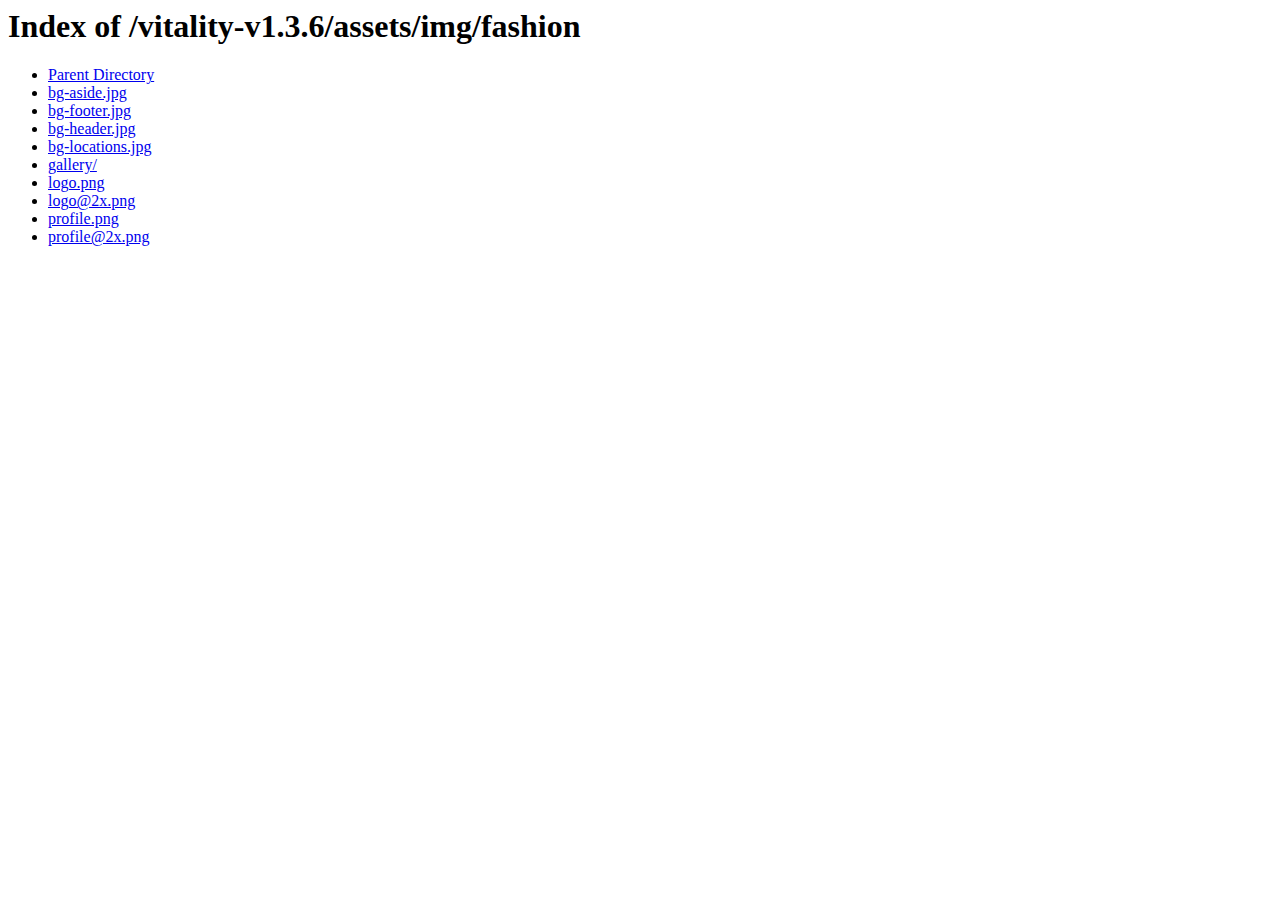
<file: assets/img/fashion/index.html>
<!DOCTYPE HTML PUBLIC "-//W3C//DTD HTML 3.2 Final//EN">
<html>
 <head>
  <title>Index of /vitality-v1.3.6/assets/img/fashion</title>
 </head>
 <body>
<h1>Index of /vitality-v1.3.6/assets/img/fashion</h1>
<ul><li><a href="/vitality-v1.3.6/assets/img/"> Parent Directory</a></li>
<li><a href="bg-aside.jpg"> bg-aside.jpg</a></li>
<li><a href="bg-footer.jpg"> bg-footer.jpg</a></li>
<li><a href="bg-header.jpg"> bg-header.jpg</a></li>
<li><a href="bg-locations.jpg"> bg-locations.jpg</a></li>
<li><a href="gallery/"> gallery/</a></li>
<li><a href="logo.png"> logo.png</a></li>
<li><a href="logo@2x.png"> logo@2x.png</a></li>
<li><a href="profile.png"> profile.png</a></li>
<li><a href="profile@2x.png"> profile@2x.png</a></li>
</ul>
</body></html>
</file>
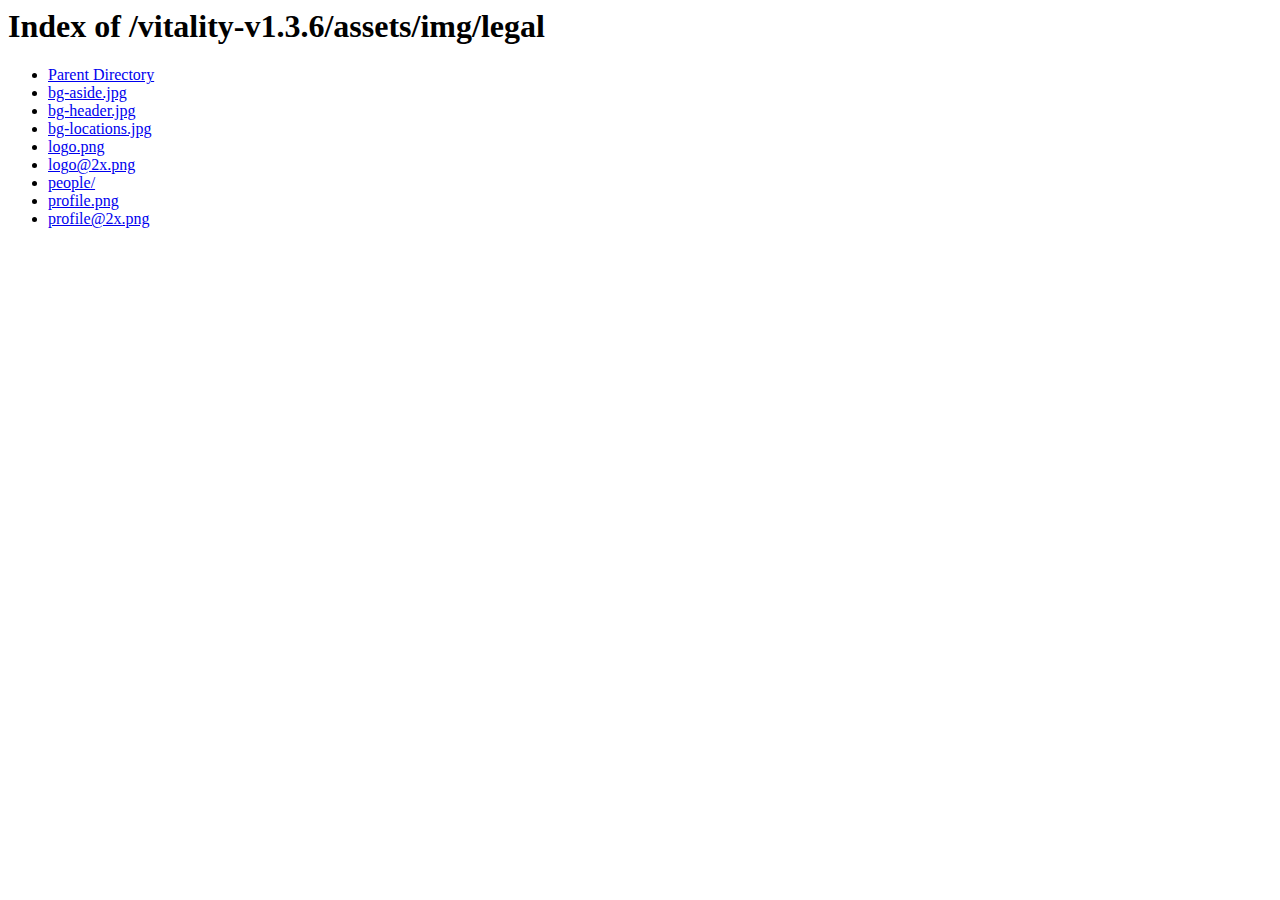
<file: assets/img/legal/index.html>
<!DOCTYPE HTML PUBLIC "-//W3C//DTD HTML 3.2 Final//EN">
<html>
 <head>
  <title>Index of /vitality-v1.3.6/assets/img/legal</title>
 </head>
 <body>
<h1>Index of /vitality-v1.3.6/assets/img/legal</h1>
<ul><li><a href="/vitality-v1.3.6/assets/img/"> Parent Directory</a></li>
<li><a href="bg-aside.jpg"> bg-aside.jpg</a></li>
<li><a href="bg-header.jpg"> bg-header.jpg</a></li>
<li><a href="bg-locations.jpg"> bg-locations.jpg</a></li>
<li><a href="logo.png"> logo.png</a></li>
<li><a href="logo@2x.png"> logo@2x.png</a></li>
<li><a href="people/"> people/</a></li>
<li><a href="profile.png"> profile.png</a></li>
<li><a href="profile@2x.png"> profile@2x.png</a></li>
</ul>
</body></html>
</file>
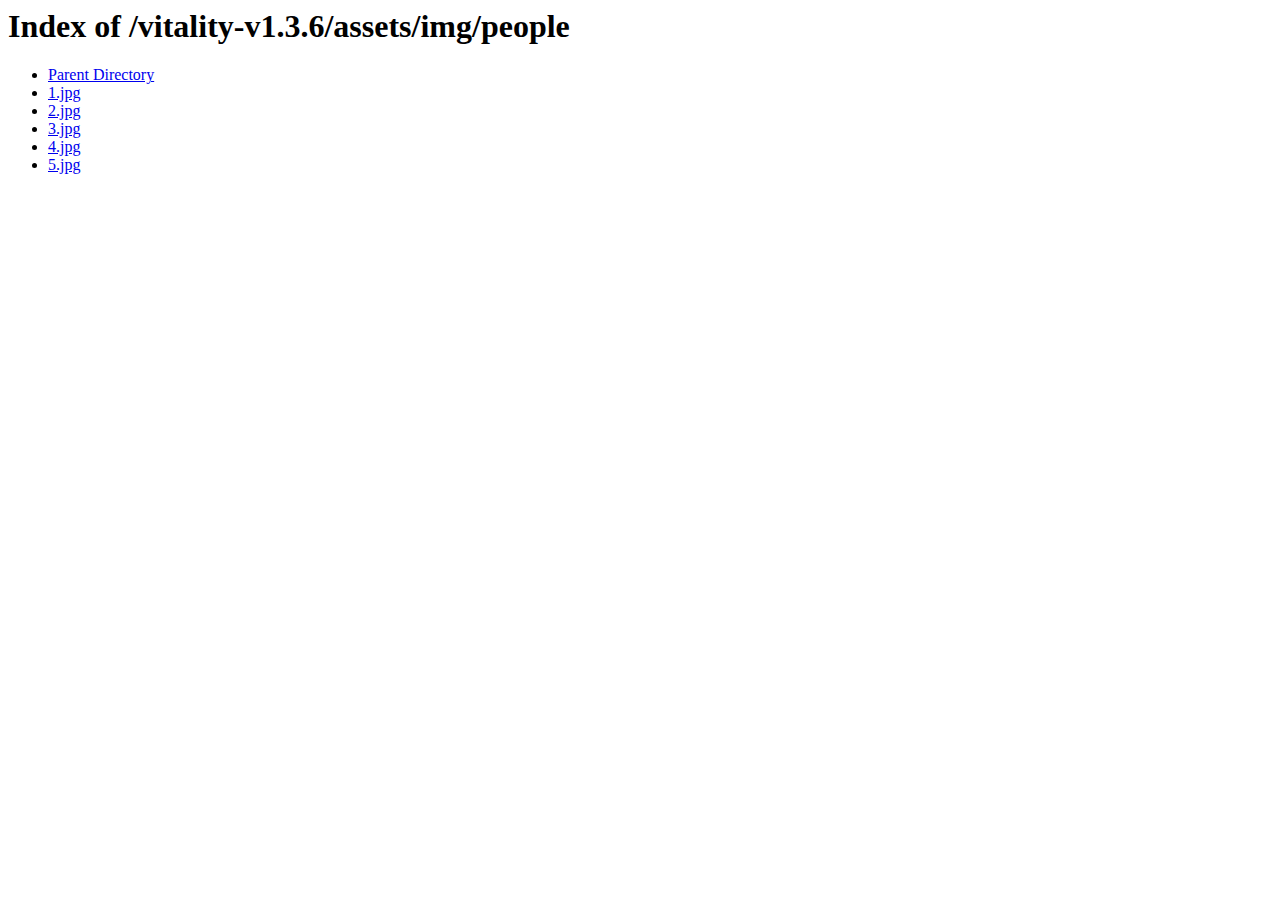
<file: assets/img/people/index.html>
<!DOCTYPE HTML PUBLIC "-//W3C//DTD HTML 3.2 Final//EN">
<html>
 <head>
  <title>Index of /vitality-v1.3.6/assets/img/people</title>
 </head>
 <body>
<h1>Index of /vitality-v1.3.6/assets/img/people</h1>
<ul><li><a href="/vitality-v1.3.6/assets/img/"> Parent Directory</a></li>
<li><a href="1.jpg"> 1.jpg</a></li>
<li><a href="2.jpg"> 2.jpg</a></li>
<li><a href="3.jpg"> 3.jpg</a></li>
<li><a href="4.jpg"> 4.jpg</a></li>
<li><a href="5.jpg"> 5.jpg</a></li>
</ul>
</body></html>
</file>
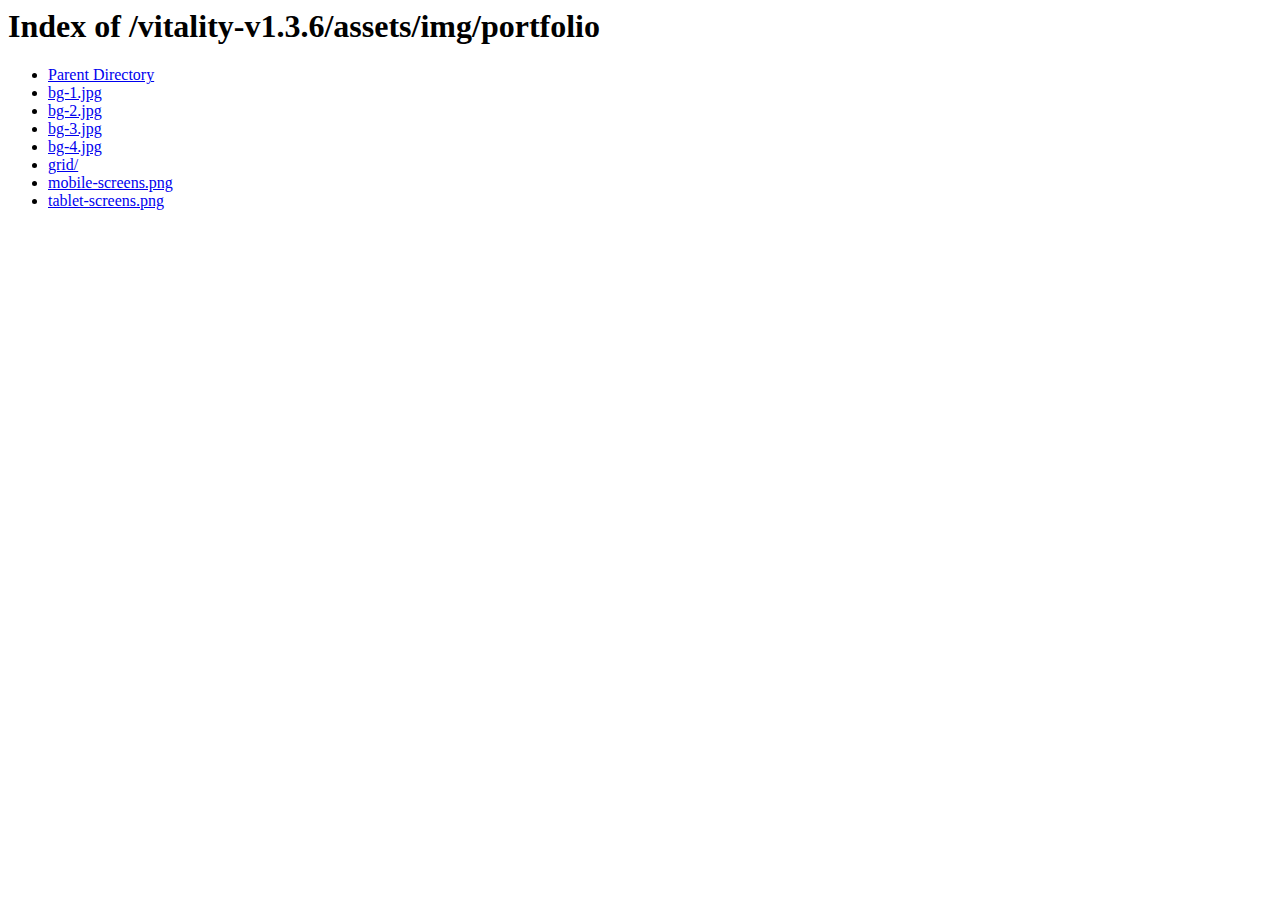
<file: assets/img/portfolio/index.html>
<!DOCTYPE HTML PUBLIC "-//W3C//DTD HTML 3.2 Final//EN">
<html>
 <head>
  <title>Index of /vitality-v1.3.6/assets/img/portfolio</title>
 </head>
 <body>
<h1>Index of /vitality-v1.3.6/assets/img/portfolio</h1>
<ul><li><a href="/vitality-v1.3.6/assets/img/"> Parent Directory</a></li>
<li><a href="bg-1.jpg"> bg-1.jpg</a></li>
<li><a href="bg-2.jpg"> bg-2.jpg</a></li>
<li><a href="bg-3.jpg"> bg-3.jpg</a></li>
<li><a href="bg-4.jpg"> bg-4.jpg</a></li>
<li><a href="grid/"> grid/</a></li>
<li><a href="mobile-screens.png"> mobile-screens.png</a></li>
<li><a href="tablet-screens.png"> tablet-screens.png</a></li>
</ul>
</body></html>
</file>
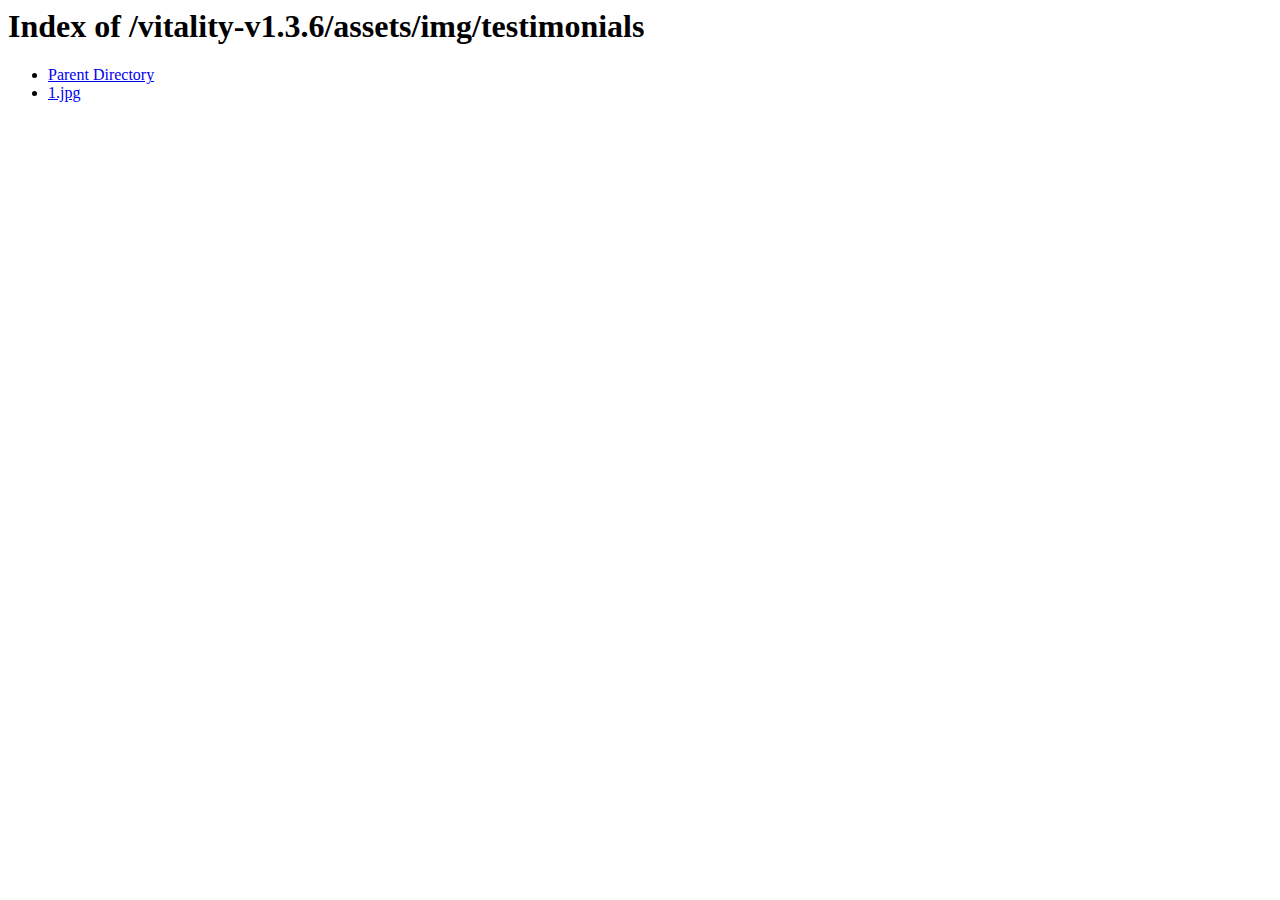
<file: assets/img/testimonials/index.html>
<!DOCTYPE HTML PUBLIC "-//W3C//DTD HTML 3.2 Final//EN">
<html>
 <head>
  <title>Index of /vitality-v1.3.6/assets/img/testimonials</title>
 </head>
 <body>
<h1>Index of /vitality-v1.3.6/assets/img/testimonials</h1>
<ul><li><a href="/vitality-v1.3.6/assets/img/"> Parent Directory</a></li>
<li><a href="1.jpg"> 1.jpg</a></li>
</ul>
</body></html>
</file>
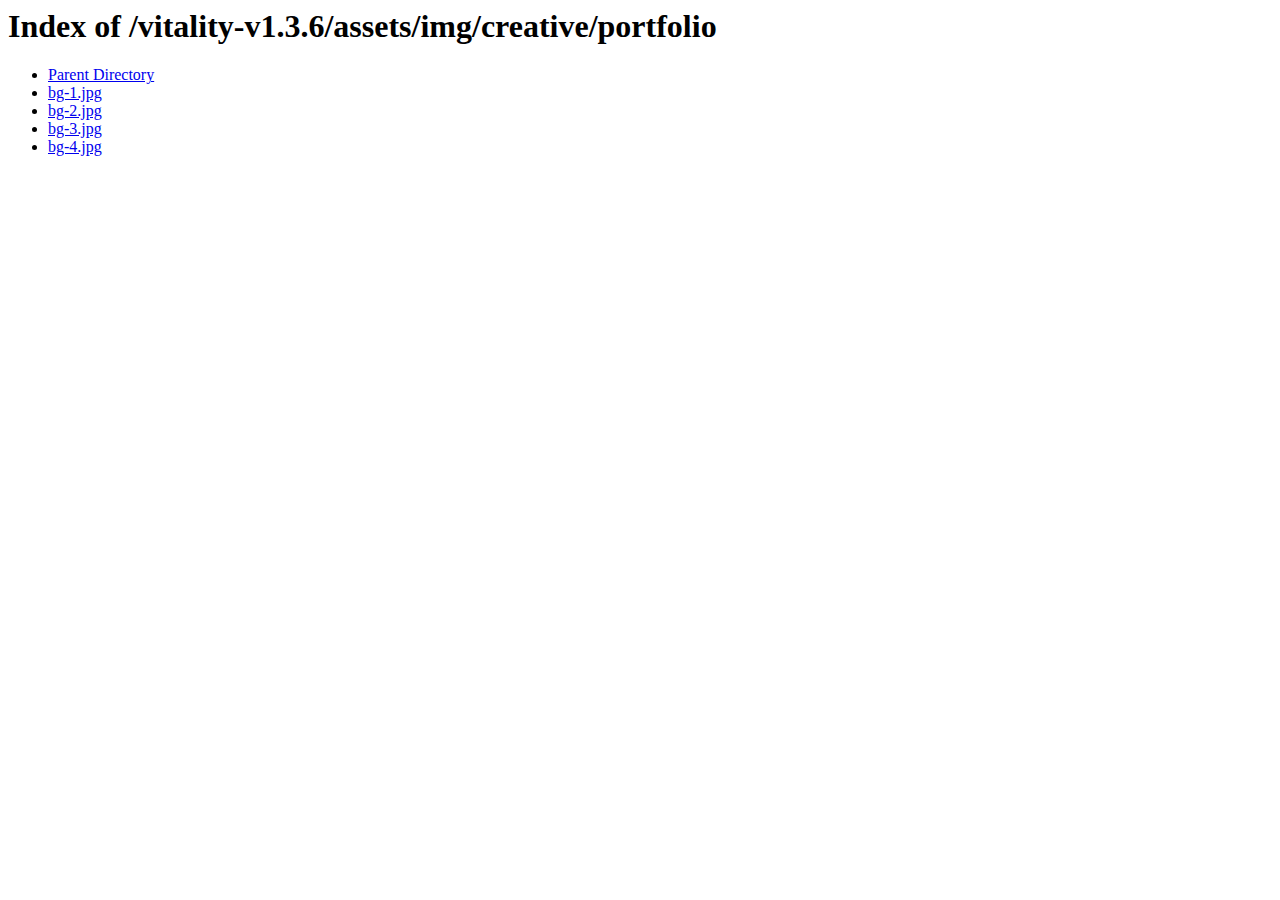
<file: assets/img/creative/portfolio/index.html>
<!DOCTYPE HTML PUBLIC "-//W3C//DTD HTML 3.2 Final//EN">
<html>
 <head>
  <title>Index of /vitality-v1.3.6/assets/img/creative/portfolio</title>
 </head>
 <body>
<h1>Index of /vitality-v1.3.6/assets/img/creative/portfolio</h1>
<ul><li><a href="/vitality-v1.3.6/assets/img/creative/"> Parent Directory</a></li>
<li><a href="bg-1.jpg"> bg-1.jpg</a></li>
<li><a href="bg-2.jpg"> bg-2.jpg</a></li>
<li><a href="bg-3.jpg"> bg-3.jpg</a></li>
<li><a href="bg-4.jpg"> bg-4.jpg</a></li>
</ul>
</body></html>
</file>
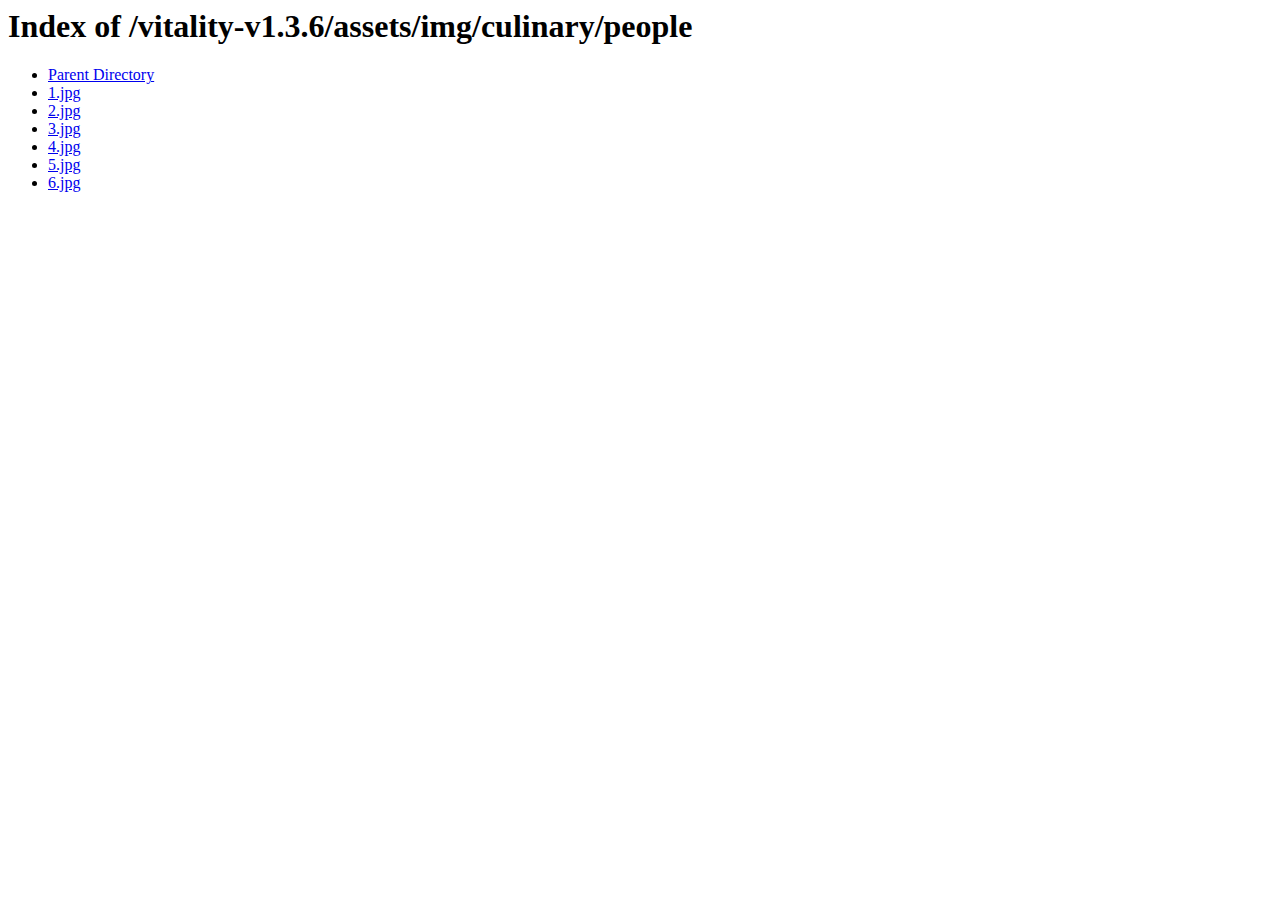
<file: assets/img/culinary/people/index.html>
<!DOCTYPE HTML PUBLIC "-//W3C//DTD HTML 3.2 Final//EN">
<html>
 <head>
  <title>Index of /vitality-v1.3.6/assets/img/culinary/people</title>
 </head>
 <body>
<h1>Index of /vitality-v1.3.6/assets/img/culinary/people</h1>
<ul><li><a href="/vitality-v1.3.6/assets/img/culinary/"> Parent Directory</a></li>
<li><a href="1.jpg"> 1.jpg</a></li>
<li><a href="2.jpg"> 2.jpg</a></li>
<li><a href="3.jpg"> 3.jpg</a></li>
<li><a href="4.jpg"> 4.jpg</a></li>
<li><a href="5.jpg"> 5.jpg</a></li>
<li><a href="6.jpg"> 6.jpg</a></li>
</ul>
</body></html>
</file>
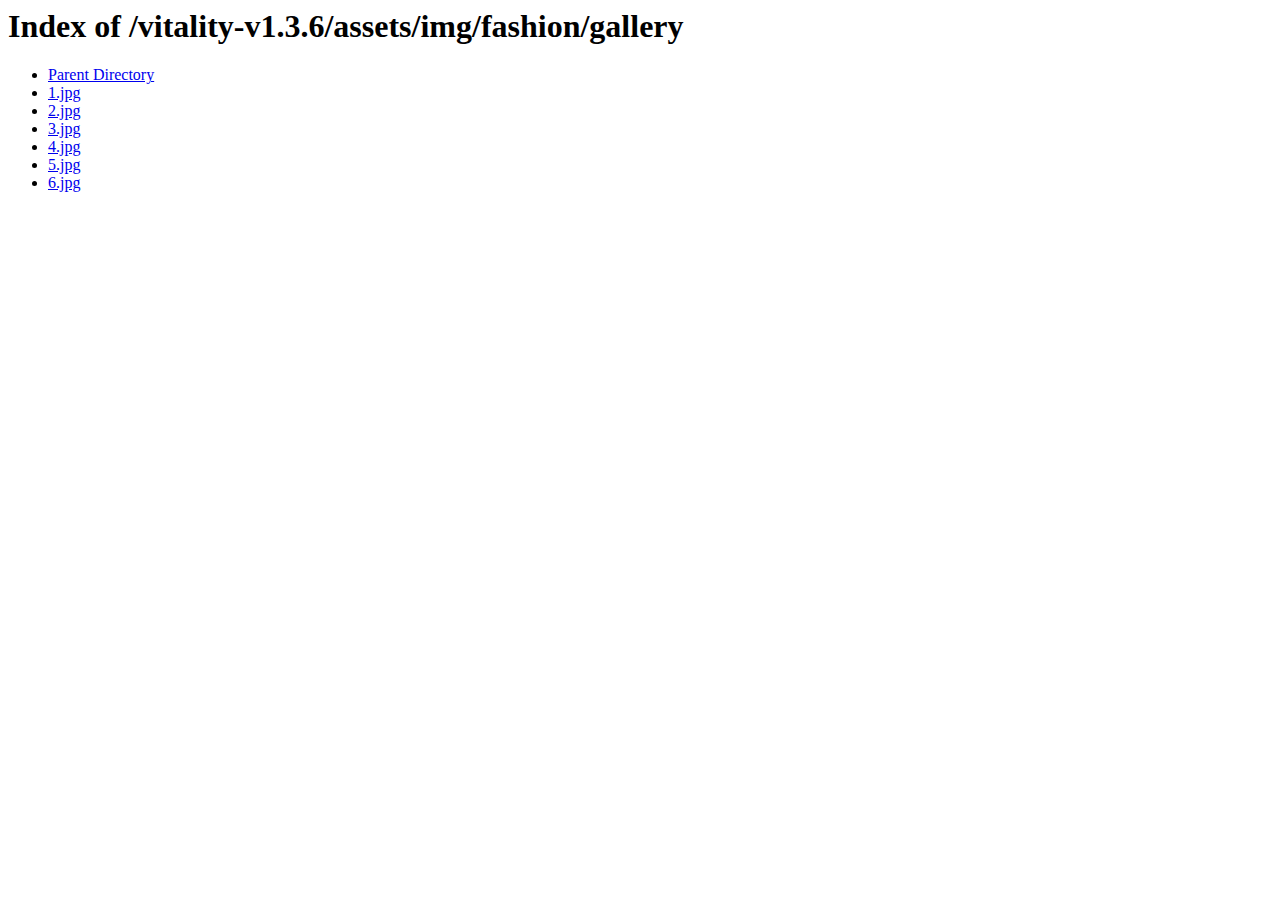
<file: assets/img/fashion/gallery/index.html>
<!DOCTYPE HTML PUBLIC "-//W3C//DTD HTML 3.2 Final//EN">
<html>
 <head>
  <title>Index of /vitality-v1.3.6/assets/img/fashion/gallery</title>
 </head>
 <body>
<h1>Index of /vitality-v1.3.6/assets/img/fashion/gallery</h1>
<ul><li><a href="/vitality-v1.3.6/assets/img/fashion/"> Parent Directory</a></li>
<li><a href="1.jpg"> 1.jpg</a></li>
<li><a href="2.jpg"> 2.jpg</a></li>
<li><a href="3.jpg"> 3.jpg</a></li>
<li><a href="4.jpg"> 4.jpg</a></li>
<li><a href="5.jpg"> 5.jpg</a></li>
<li><a href="6.jpg"> 6.jpg</a></li>
</ul>
</body></html>
</file>
<file: docs/css/docs.min.css>
/*!
 * Bootstrap Docs (http://getbootstrap.com)
 * Copyright 2011-2014 Twitter, Inc.
 * Licensed under the Creative Commons Attribution 3.0 Unported License. For
 * details, see http://creativecommons.org/licenses/by/3.0/.
 */body{position:relative}.table code{font-size:13px;font-weight:400}.btn-outline{color:#563d7c;background-color:transparent;border-color:#563d7c}.btn-outline:hover,.btn-outline:focus,.btn-outline:active{color:#fff;background-color:#563d7c;border-color:#563d7c}.btn-outline-inverse{color:#fff;background-color:transparent;border-color:#cdbfe3}.btn-outline-inverse:hover,.btn-outline-inverse:focus,.btn-outline-inverse:active{color:#563d7c;text-shadow:none;background-color:#fff;border-color:#fff}.bs-docs-booticon{display:block;font-weight:500;color:#fff;background-color:#563d7c;border-radius:15%;cursor:default;text-align:center}.bs-docs-booticon-sm{width:30px;height:30px;font-size:20px;line-height:28px}.bs-docs-booticon-lg{width:144px;height:144px;font-size:108px;line-height:140px}.bs-docs-booticon-inverse{color:#563d7c;background-color:#fff}.bs-docs-booticon-outline{background-color:transparent;border:1px solid #cdbfe3}.bs-docs-nav{margin-bottom:0;background-color:#fff;border-bottom:0}.bs-home-nav .bs-nav-b{display:none}.bs-docs-nav .navbar-brand,.bs-docs-nav .navbar-nav>li>a{color:#563d7c;font-weight:500}.bs-docs-nav .navbar-nav>li>a:hover,.bs-docs-nav .navbar-nav>.active>a,.bs-docs-nav .navbar-nav>.active>a:hover{color:#463265;background-color:#f9f9f9}.bs-docs-nav .navbar-toggle .icon-bar{background-color:#563d7c}.bs-docs-nav .navbar-header .navbar-toggle{border-color:#fff}.bs-docs-nav .navbar-header .navbar-toggle:hover,.bs-docs-nav .navbar-header .navbar-toggle:focus{background-color:#f9f9f9;border-color:#f9f9f9}.bs-docs-footer{padding-top:40px;padding-bottom:40px;margin-top:100px;color:#777;text-align:center;border-top:1px solid #e5e5e5}.bs-docs-footer-links{margin-top:20px;padding-left:0;color:#999}.bs-docs-footer-links li{display:inline;padding:0 2px}.bs-docs-footer-links li:first-child{padding-left:0}@media (min-width:768px){.bs-docs-footer p{margin-bottom:0}}.bs-docs-social{margin-bottom:20px;text-align:center}.bs-docs-social-buttons{display:inline-block;margin-bottom:0;padding-left:0;list-style:none}.bs-docs-social-buttons li{display:inline-block;line-height:1;padding:5px 8px}.bs-docs-social-buttons .twitter-follow-button{width:225px!important}.bs-docs-social-buttons .twitter-share-button{width:98px!important}.github-btn{border:0;overflow:hidden}.bs-docs-masthead,.bs-docs-header{position:relative;padding:30px 15px;color:#cdbfe3;text-align:center;text-shadow:0 1px 0 rgba(0,0,0,.1);background-color:#6f5499;background-image:-webkit-linear-gradient(top,#563d7c 0,#6f5499 100%);background-image:linear-gradient(to bottom,#563d7c 0,#6f5499 100%);background-repeat:repeat-x;filter:progid:DXImageTransform.Microsoft.gradient(startColorstr='#563d7c', endColorstr='#6F5499', GradientType=0)}.bs-docs-masthead .bs-docs-booticon{margin:0 auto 30px}.bs-docs-masthead h1{font-weight:300;line-height:1;color:#fff}.bs-docs-masthead .lead{margin:0 auto 30px;font-size:20px;color:#fff}.bs-docs-masthead .version{margin-top:-15px;margin-bottom:30px;color:#9783b9}.bs-docs-masthead .btn{width:100%;padding:15px 30px;font-size:20px}@media (min-width:480px){.bs-docs-masthead .btn{width:auto}}@media (min-width:768px){.bs-docs-masthead{padding-top:80px;padding-bottom:80px}.bs-docs-masthead h1{font-size:60px}.bs-docs-masthead .lead{font-size:24px}}@media (min-width:992px){.bs-docs-masthead .lead{width:80%;font-size:30px}}.bs-docs-header{margin-bottom:40px;font-size:20px}.bs-docs-header h1{margin-top:0;color:#fff}.bs-docs-header p{margin-bottom:0;font-weight:300;line-height:1.4}.bs-docs-header .container{position:relative}@media (min-width:768px){.bs-docs-header{padding-top:60px;padding-bottom:60px;font-size:24px;text-align:left}.bs-docs-header h1{font-size:60px;line-height:1}}@media (min-width:992px){.bs-docs-header h1,.bs-docs-header p{margin-right:380px}}.carbonad{width:auto!important;margin:30px -30px -31px!important;padding:20px!important;overflow:hidden;height:auto!important;font-size:13px!important;line-height:16px!important;text-align:left;background:transparent!important;border:solid #866ab3!important;border-width:1px 0!important}.carbonad-img{margin:0!important}.carbonad-text,.carbonad-tag{float:none!important;display:block!important;width:auto!important;height:auto!important;margin-left:145px!important;font-family:"Helvetica Neue",Helvetica,Arial,sans-serif!important}.carbonad-text{padding-top:0!important}.carbonad-tag{color:inherit!important;text-align:left!important}.carbonad-text a,.carbonad-tag a{color:#fff!important}.carbonad #azcarbon>img{display:none}@media (min-width:480px){.carbonad{width:330px!important;margin:20px auto!important;border-radius:4px;border-width:1px!important}.bs-docs-masthead .carbonad{margin:50px auto 0!important}}@media (min-width:768px){.carbonad{margin-left:0!important;margin-right:0!important}}@media (min-width:992px){.carbonad{position:absolute;top:0;right:15px;margin:0!important;padding:15px!important;width:330px!important}.bs-docs-masthead .carbonad{position:static}}.bs-docs-featurette{padding-top:40px;padding-bottom:40px;font-size:16px;line-height:1.5;color:#555;text-align:center;background-color:#fff;border-bottom:1px solid #e5e5e5}.bs-docs-featurette+.bs-docs-footer{margin-top:0;border-top:0}.bs-docs-featurette-title{font-size:30px;font-weight:400;color:#333;margin-bottom:5px}.half-rule{width:100px;margin:40px auto}.bs-docs-featurette h3{font-weight:400;color:#333;margin-bottom:5px}.bs-docs-featurette-img{display:block;margin-bottom:20px;color:#333}.bs-docs-featurette-img:hover{text-decoration:none;color:#428bca}.bs-docs-featurette-img img{display:block;margin-bottom:15px}.bs-docs-featured-sites{margin-left:-1px;margin-right:-1px}.bs-docs-featured-sites .col-sm-3{padding-left:1px;padding-right:1px}@media (min-width:480px){.bs-docs-featurette .img-responsive{margin-top:30px}}@media (min-width:768px){.bs-docs-featurette{padding-top:100px;padding-bottom:100px}.bs-docs-featurette-title{font-size:40px}.bs-docs-featurette .lead{margin-left:auto;margin-right:auto;max-width:80%}.bs-docs-featured-sites .col-sm-3:first-child img{border-top-left-radius:4px;border-bottom-left-radius:4px}.bs-docs-featured-sites .col-sm-3:last-child img{border-top-right-radius:4px;border-bottom-right-radius:4px}.bs-docs-featurette .img-responsive{margin-top:0}}.bs-docs-sidebar.affix{position:static}@media (min-width:768px){.bs-docs-sidebar{padding-left:20px}}.bs-docs-sidenav{margin-top:20px;margin-bottom:20px}.bs-docs-sidebar .nav>li>a{display:block;font-size:13px;font-weight:500;color:#999;padding:4px 20px}.bs-docs-sidebar .nav>li>a:hover,.bs-docs-sidebar .nav>li>a:focus{padding-left:19px;color:#563d7c;text-decoration:none;background-color:transparent;border-left:1px solid #563d7c}.bs-docs-sidebar .nav>.active>a,.bs-docs-sidebar .nav>.active:hover>a,.bs-docs-sidebar .nav>.active:focus>a{padding-left:18px;font-weight:700;color:#563d7c;background-color:transparent;border-left:2px solid #563d7c}.bs-docs-sidebar .nav .nav{display:none;padding-bottom:10px}.bs-docs-sidebar .nav .nav>li>a{padding-top:1px;padding-bottom:1px;padding-left:30px;font-size:12px;font-weight:400}.bs-docs-sidebar .nav .nav>li>a:hover,.bs-docs-sidebar .nav .nav>li>a:focus{padding-left:29px}.bs-docs-sidebar .nav .nav>.active>a,.bs-docs-sidebar .nav .nav>.active:hover>a,.bs-docs-sidebar .nav .nav>.active:focus>a{font-weight:500;padding-left:28px}.back-to-top{display:none;margin-top:10px;margin-left:10px;padding:4px 10px;font-size:12px;font-weight:500;color:#999}.back-to-top:hover{text-decoration:none;color:#563d7c}@media (min-width:768px){.back-to-top{display:block}}@media (min-width:992px){.bs-docs-sidebar .nav>.active>ul{display:block}.bs-docs-sidebar.affix,.bs-docs-sidebar.affix-bottom{width:213px}.bs-docs-sidebar.affix{position:fixed;top:20px}.bs-docs-sidebar.affix-bottom{position:absolute}.bs-docs-sidebar.affix-bottom .bs-docs-sidenav,.bs-docs-sidebar.affix .bs-docs-sidenav{margin-top:0;margin-bottom:0}}@media (min-width:1200px){.bs-docs-sidebar.affix-bottom,.bs-docs-sidebar.affix{width:263px}}.bs-docs-section{margin-bottom:60px}.bs-docs-section:last-child{margin-bottom:0}h1[id]{margin-top:0;padding-top:20px}.bs-callout{margin:20px 0;padding:20px;border-left:3px solid #eee}.bs-callout h4{margin-top:0;margin-bottom:5px}.bs-callout p:last-child{margin-bottom:0}.bs-callout code{background-color:#fff;border-radius:3px}.bs-callout-danger{background-color:#fdf7f7;border-color:#d9534f}.bs-callout-danger h4{color:#d9534f}.bs-callout-warning{background-color:#fcf8f2;border-color:#f0ad4e}.bs-callout-warning h4{color:#f0ad4e}.bs-callout-info{background-color:#f4f8fa;border-color:#5bc0de}.bs-callout-info h4{color:#5bc0de}.color-swatches{margin:0 -5px;overflow:hidden}.color-swatch{float:left;width:60px;height:60px;margin:0 5px;border-radius:3px}@media (min-width:768px){.color-swatch{width:100px;height:100px}}.color-swatches .gray-darker{background-color:#222}.color-swatches .gray-dark{background-color:#333}.color-swatches .gray{background-color:#555}.color-swatches .gray-light{background-color:#999}.color-swatches .gray-lighter{background-color:#eee}.color-swatches .brand-primary{background-color:#428bca}.color-swatches .brand-success{background-color:#5cb85c}.color-swatches .brand-warning{background-color:#f0ad4e}.color-swatches .brand-danger{background-color:#d9534f}.color-swatches .brand-info{background-color:#5bc0de}.color-swatches .bs-purple{background-color:#563d7c}.color-swatches .bs-purple-light{background-color:#c7bfd3}.color-swatches .bs-purple-lighter{background-color:#e5e1ea}.color-swatches .bs-gray{background-color:#f9f9f9}.bs-team .team-member{color:#555;line-height:32px}.bs-team .team-member:hover{color:#333;text-decoration:none}.bs-team .github-btn{float:right;margin-top:6px;width:180px;height:20px}.bs-team img{float:left;width:32px;margin-right:10px;border-radius:4px}.show-grid{margin-bottom:15px}.show-grid [class^=col-]{padding-top:10px;padding-bottom:10px;background-color:#eee;background-color:rgba(86,61,124,.15);border:1px solid #ddd;border:1px solid rgba(86,61,124,.2)}.bs-example{position:relative;padding:45px 15px 15px;margin:0 -15px 15px;background-color:#fafafa;box-shadow:inset 0 3px 6px rgba(0,0,0,.05);border-color:#e5e5e5 #eee #eee;border-style:solid;border-width:1px 0}.bs-example:after{content:"Example";position:absolute;top:15px;left:15px;font-size:12px;font-weight:700;color:#bbb;text-transform:uppercase;letter-spacing:1px}.bs-example+.highlight{margin:-15px -15px 15px;border-radius:0;border-width:0 0 1px}@media (min-width:768px){.bs-example{margin-left:0;margin-right:0;background-color:#fff;border-width:1px;border-color:#ddd;border-radius:4px 4px 0 0;box-shadow:none}.bs-example+.highlight{margin-top:-16px;margin-left:0;margin-right:0;border-width:1px;border-bottom-left-radius:4px;border-bottom-right-radius:4px}}.bs-example .container{width:auto}.bs-example>p:last-child,.bs-example>ul:last-child,.bs-example>ol:last-child,.bs-example>blockquote:last-child,.bs-example>.form-control:last-child,.bs-example>.table:last-child,.bs-example>.navbar:last-child,.bs-example>.jumbotron:last-child,.bs-example>.alert:last-child,.bs-example>.panel:last-child,.bs-example>.list-group:last-child,.bs-example>.well:last-child,.bs-example>.progress:last-child,.bs-example>.table-responsive:last-child>.table{margin-bottom:0}.bs-example>p>.close{float:none}.bs-example-type .table .type-info{color:#999;vertical-align:middle}.bs-example-type .table td{padding:15px 0;border-color:#eee}.bs-example-type .table tr:first-child td{border-top:0}.bs-example-type h1,.bs-example-type h2,.bs-example-type h3,.bs-example-type h4,.bs-example-type h5,.bs-example-type h6{margin:0}.bs-example-bg-classes p{padding:15px}.bs-example>.img-circle,.bs-example>.img-rounded,.bs-example>.img-thumbnail{margin:5px}.bs-example>.table-responsive>.table{background-color:#fff}.bs-example>.btn,.bs-example>.btn-group{margin-top:5px;margin-bottom:5px}.bs-example>.btn-toolbar+.btn-toolbar{margin-top:10px}.bs-example-control-sizing select,.bs-example-control-sizing input[type=text]+input[type=text]{margin-top:10px}.bs-example-form .input-group{margin-bottom:10px}.bs-example>textarea.form-control{resize:vertical}.bs-example>.list-group{max-width:400px}.bs-example .navbar:last-child{margin-bottom:0}.bs-navbar-top-example,.bs-navbar-bottom-example{z-index:1;padding:0;overflow:hidden}.bs-navbar-top-example .navbar-header,.bs-navbar-bottom-example .navbar-header{margin-left:0}.bs-navbar-top-example .navbar-fixed-top,.bs-navbar-bottom-example .navbar-fixed-bottom{position:relative;margin-left:0;margin-right:0}.bs-navbar-top-example{padding-bottom:45px}.bs-navbar-top-example:after{top:auto;bottom:15px}.bs-navbar-top-example .navbar-fixed-top{top:-1px}.bs-navbar-bottom-example{padding-top:45px}.bs-navbar-bottom-example .navbar-fixed-bottom{bottom:-1px}.bs-navbar-bottom-example .navbar{margin-bottom:0}@media (min-width:768px){.bs-navbar-top-example .navbar-fixed-top,.bs-navbar-bottom-example .navbar-fixed-bottom{position:absolute}.bs-navbar-top-example{border-radius:0 0 4px 4px}.bs-navbar-bottom-example{border-radius:4px 4px 0 0}}.bs-example .pagination{margin-top:10px;margin-bottom:10px}.bs-example>.pager{margin-top:0}.bs-example-modal{background-color:#f5f5f5}.bs-example-modal .modal{position:relative;top:auto;right:auto;left:auto;bottom:auto;z-index:1;display:block}.bs-example-modal .modal-dialog{left:auto;margin-left:auto;margin-right:auto}.bs-example>.dropdown>.dropdown-menu{position:static;display:block;margin-bottom:5px}.bs-example-tabs .nav-tabs{margin-bottom:15px}.bs-example-tooltips{text-align:center}.bs-example-tooltips>.btn{margin-top:5px;margin-bottom:5px}.bs-example-popover{padding-bottom:24px;background-color:#f9f9f9}.bs-example-popover .popover{position:relative;display:block;float:left;width:260px;margin:20px}.scrollspy-example{position:relative;height:200px;margin-top:10px;overflow:auto}.highlight{padding:9px 14px;margin-bottom:14px;background-color:#f7f7f9;border:1px solid #e1e1e8;border-radius:4px}.highlight pre{padding:0;margin-top:0;margin-bottom:0;background-color:transparent;border:0;white-space:nowrap}.highlight pre code{font-size:inherit;color:#333}.highlight pre .lineno{display:inline-block;width:22px;padding-right:5px;margin-right:10px;text-align:right;color:#bebec5}.table-responsive .highlight pre{white-space:normal}.bs-table th small,.responsive-utilities th small{display:block;font-weight:400;color:#999}.responsive-utilities tbody th{font-weight:400}.responsive-utilities td{text-align:center}.responsive-utilities td.is-visible{color:#468847;background-color:#dff0d8!important}.responsive-utilities td.is-hidden{color:#ccc;background-color:#f9f9f9!important}.responsive-utilities-test{margin-top:5px}.responsive-utilities-test .col-xs-6{margin-bottom:10px}.responsive-utilities-test span{display:block;padding:15px 10px;font-size:14px;font-weight:700;line-height:1.1;text-align:center;border-radius:4px}.visible-on .col-xs-6 .hidden-xs,.visible-on .col-xs-6 .hidden-sm,.visible-on .col-xs-6 .hidden-md,.visible-on .col-xs-6 .hidden-lg,.hidden-on .col-xs-6 .hidden-xs,.hidden-on .col-xs-6 .hidden-sm,.hidden-on .col-xs-6 .hidden-md,.hidden-on .col-xs-6 .hidden-lg{color:#999;border:1px solid #ddd}.visible-on .col-xs-6 .visible-xs,.visible-on .col-xs-6 .visible-sm,.visible-on .col-xs-6 .visible-md,.visible-on .col-xs-6 .visible-lg,.hidden-on .col-xs-6 .visible-xs,.hidden-on .col-xs-6 .visible-sm,.hidden-on .col-xs-6 .visible-md,.hidden-on .col-xs-6 .visible-lg{color:#468847;background-color:#dff0d8;border:1px solid #d6e9c6}.bs-glyphicons{margin:0 -19px 20px -16px;overflow:hidden}.bs-glyphicons-list{padding-left:0;list-style:none}.bs-glyphicons li{float:left;width:25%;height:115px;padding:10px;font-size:10px;line-height:1.4;text-align:center;border:1px solid #fff;background-color:#f9f9f9}.bs-glyphicons .glyphicon{margin-top:5px;margin-bottom:10px;font-size:24px}.bs-glyphicons .glyphicon-class{display:block;text-align:center;word-wrap:break-word}.bs-glyphicons li:hover{color:#fff;background-color:#563d7c}@media (min-width:768px){.bs-glyphicons{margin-left:0;margin-right:0}.bs-glyphicons li{width:12.5%;font-size:12px}}.bs-customizer .toggle{float:right;margin-top:25px}.bs-customizer label{margin-top:10px;font-weight:500;color:#555}.bs-customizer h2{margin-top:0;margin-bottom:5px;padding-top:30px}.bs-customizer h3{margin-bottom:0}.bs-customizer h4{margin-top:15px;margin-bottom:0}.bs-customizer .bs-callout h4{margin-top:0;margin-bottom:5px}.bs-customizer input[type=text]{font-family:Menlo,Monaco,Consolas,"Courier New",monospace;background-color:#fafafa}.bs-customizer .help-block{font-size:12px;margin-bottom:5px}#less-section label{font-weight:400}.bs-customizer-input{float:left;width:33.333333%;padding-left:15px;padding-right:15px}.bs-customize-download .btn-outline{padding:20px}.bs-customizer-alert{position:fixed;top:0;left:0;right:0;z-index:1030;padding:15px 0;color:#fff;background-color:#d9534f;box-shadow:inset 0 1px 0 rgba(255,255,255,.25);border-bottom:1px solid #b94441}.bs-customizer-alert .close{margin-top:-4px;font-size:24px}.bs-customizer-alert p{margin-bottom:0}.bs-customizer-alert .glyphicon{margin-right:5px}.bs-customizer-alert pre{margin:10px 0 0;color:#fff;background-color:#a83c3a;border-color:#973634;box-shadow:inset 0 2px 4px rgba(0,0,0,.05),0 1px 0 rgba(255,255,255,.1)}.bs-brand-logos{display:table;width:100%;margin-bottom:15px;overflow:hidden;color:#563d7c;background-color:#f9f9f9;border-radius:4px}.bs-brand-item{padding:60px 0;text-align:center}.bs-brand-item+.bs-brand-item{border-top:1px solid #fff}.bs-brand-logos .inverse{color:#fff;background-color:#563d7c}.bs-brand-item h1,.bs-brand-item h3{margin-top:0;margin-bottom:0}.bs-brand-item .bs-docs-booticon{margin-left:auto;margin-right:auto}.bs-brand-item .glyphicon{width:30px;height:30px;margin:10px auto -10px;line-height:30px;color:#fff;border-radius:50%}.bs-brand-item .glyphicon-ok{background-color:#5cb85c}.bs-brand-item .glyphicon-remove{background-color:#d9534f}@media (min-width:768px){.bs-brand-item{display:table-cell;width:1%}.bs-brand-item+.bs-brand-item{border-top:0;border-left:1px solid #fff}.bs-brand-item h1{font-size:60px}}.bs-examples .thumbnail{margin-bottom:10px}.bs-examples h4{margin-bottom:5px}.bs-examples p{margin-bottom:20px}#focusedInput{border-color:#ccc;border-color:rgba(82,168,236,.8);outline:0;outline:thin dotted \9;-moz-box-shadow:0 0 8px rgba(82,168,236,.6);box-shadow:0 0 8px rgba(82,168,236,.6)}.hll{background-color:#ffc}.c{color:#999}.err{color:#A00;background-color:#FAA}.k{color:#069}.o{color:#555}.cm{color:#999}.cp{color:#099}.c1{color:#999}.cs{color:#999}.gd{background-color:#FCC;border:1px solid #C00}.ge{font-style:italic}.gr{color:red}.gh{color:#030}.gi{background-color:#CFC;border:1px solid #0C0}.go{color:#AAA}.gp{color:#009}.gu{color:#030}.gt{color:#9C6}.kc{color:#069}.kd{color:#069}.kn{color:#069}.kp{color:#069}.kr{color:#069}.kt{color:#078}.m{color:#F60}.s{color:#d44950}.na{color:#4f9fcf}.nb{color:#366}.nc{color:#0A8}.no{color:#360}.nd{color:#99F}.ni{color:#999}.ne{color:#C00}.nf{color:#C0F}.nl{color:#99F}.nn{color:#0CF}.nt{color:#2f6f9f}.nv{color:#033}.ow{color:#000}.w{color:#bbb}.mf{color:#F60}.mh{color:#F60}.mi{color:#F60}.mo{color:#F60}.sb{color:#C30}.sc{color:#C30}.sd{color:#C30;font-style:italic}.s2{color:#C30}.se{color:#C30}.sh{color:#C30}.si{color:#A00}.sx{color:#C30}.sr{color:#3AA}.s1{color:#C30}.ss{color:#FC3}.bp{color:#366}.vc{color:#033}.vg{color:#033}.vi{color:#033}.il{color:#F60}.css .o,.css .o+.nt,.css .nt+.nt{color:#999}
</file>
